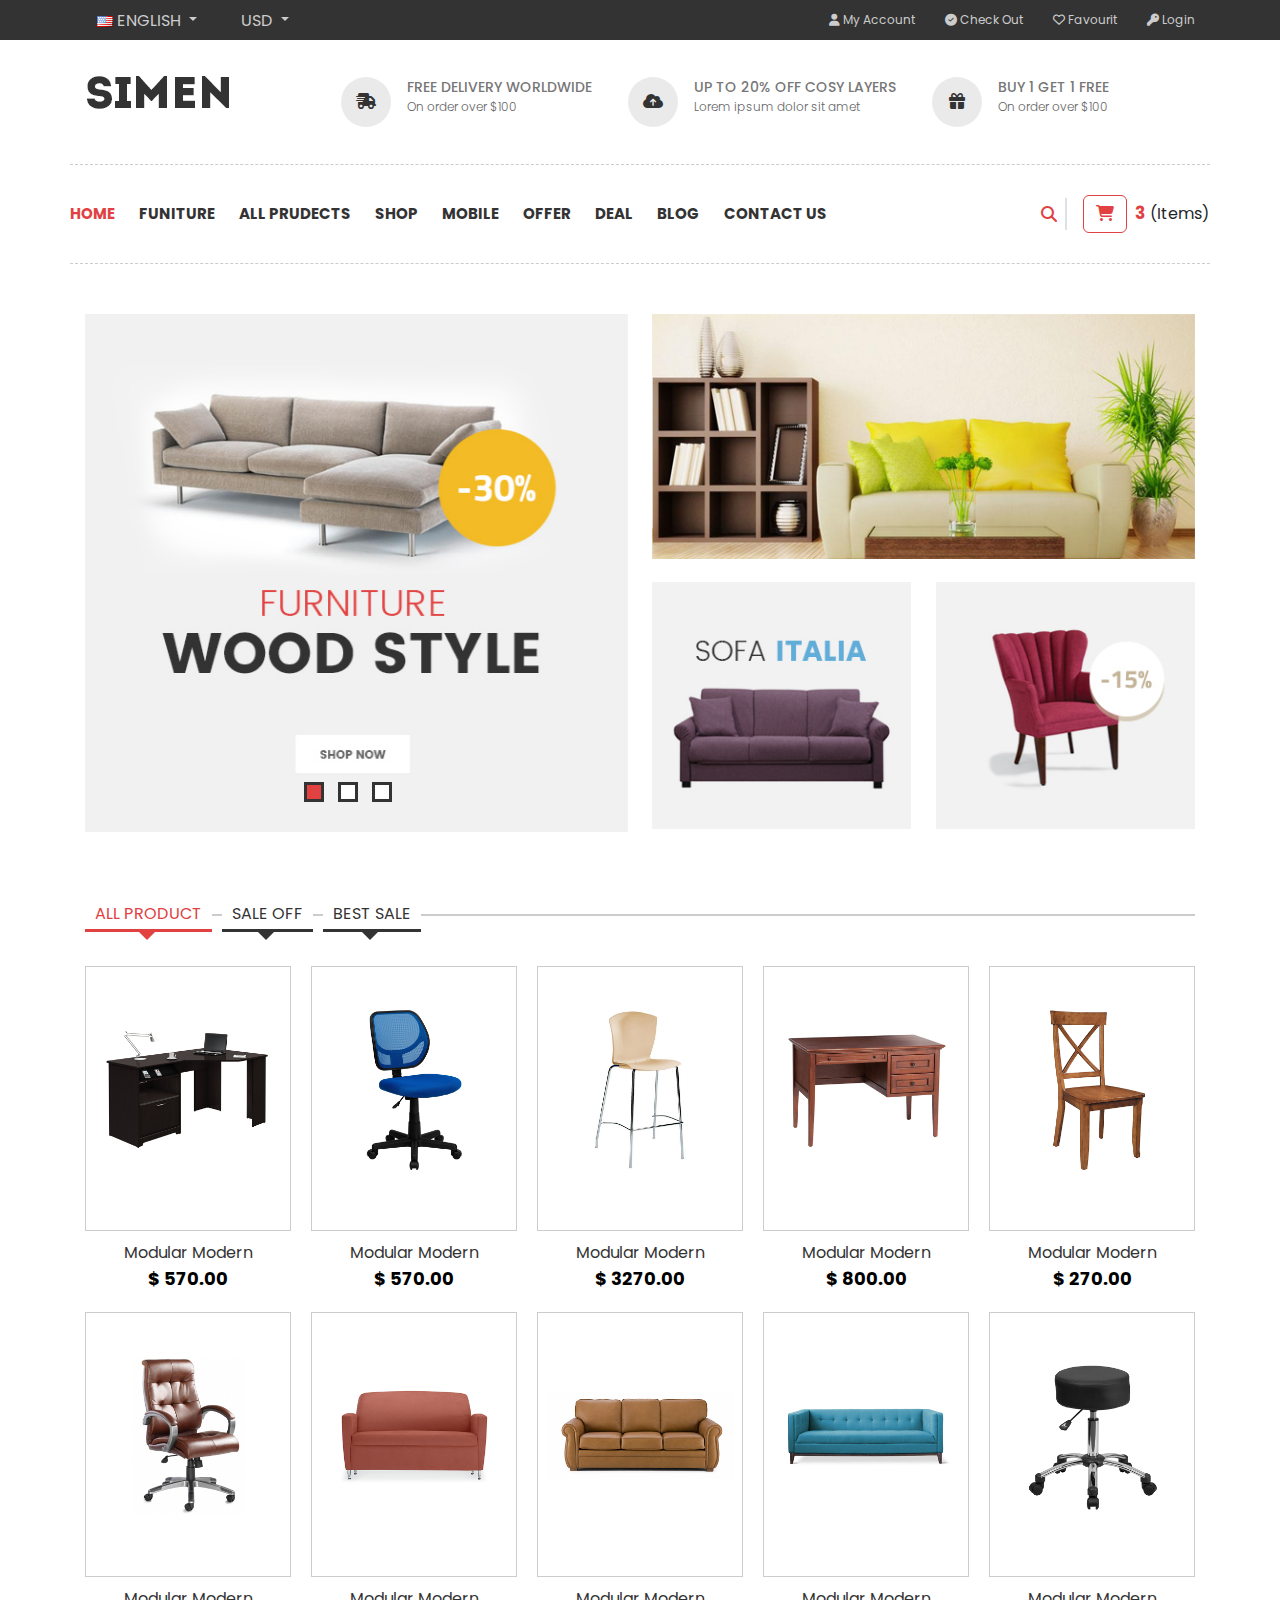
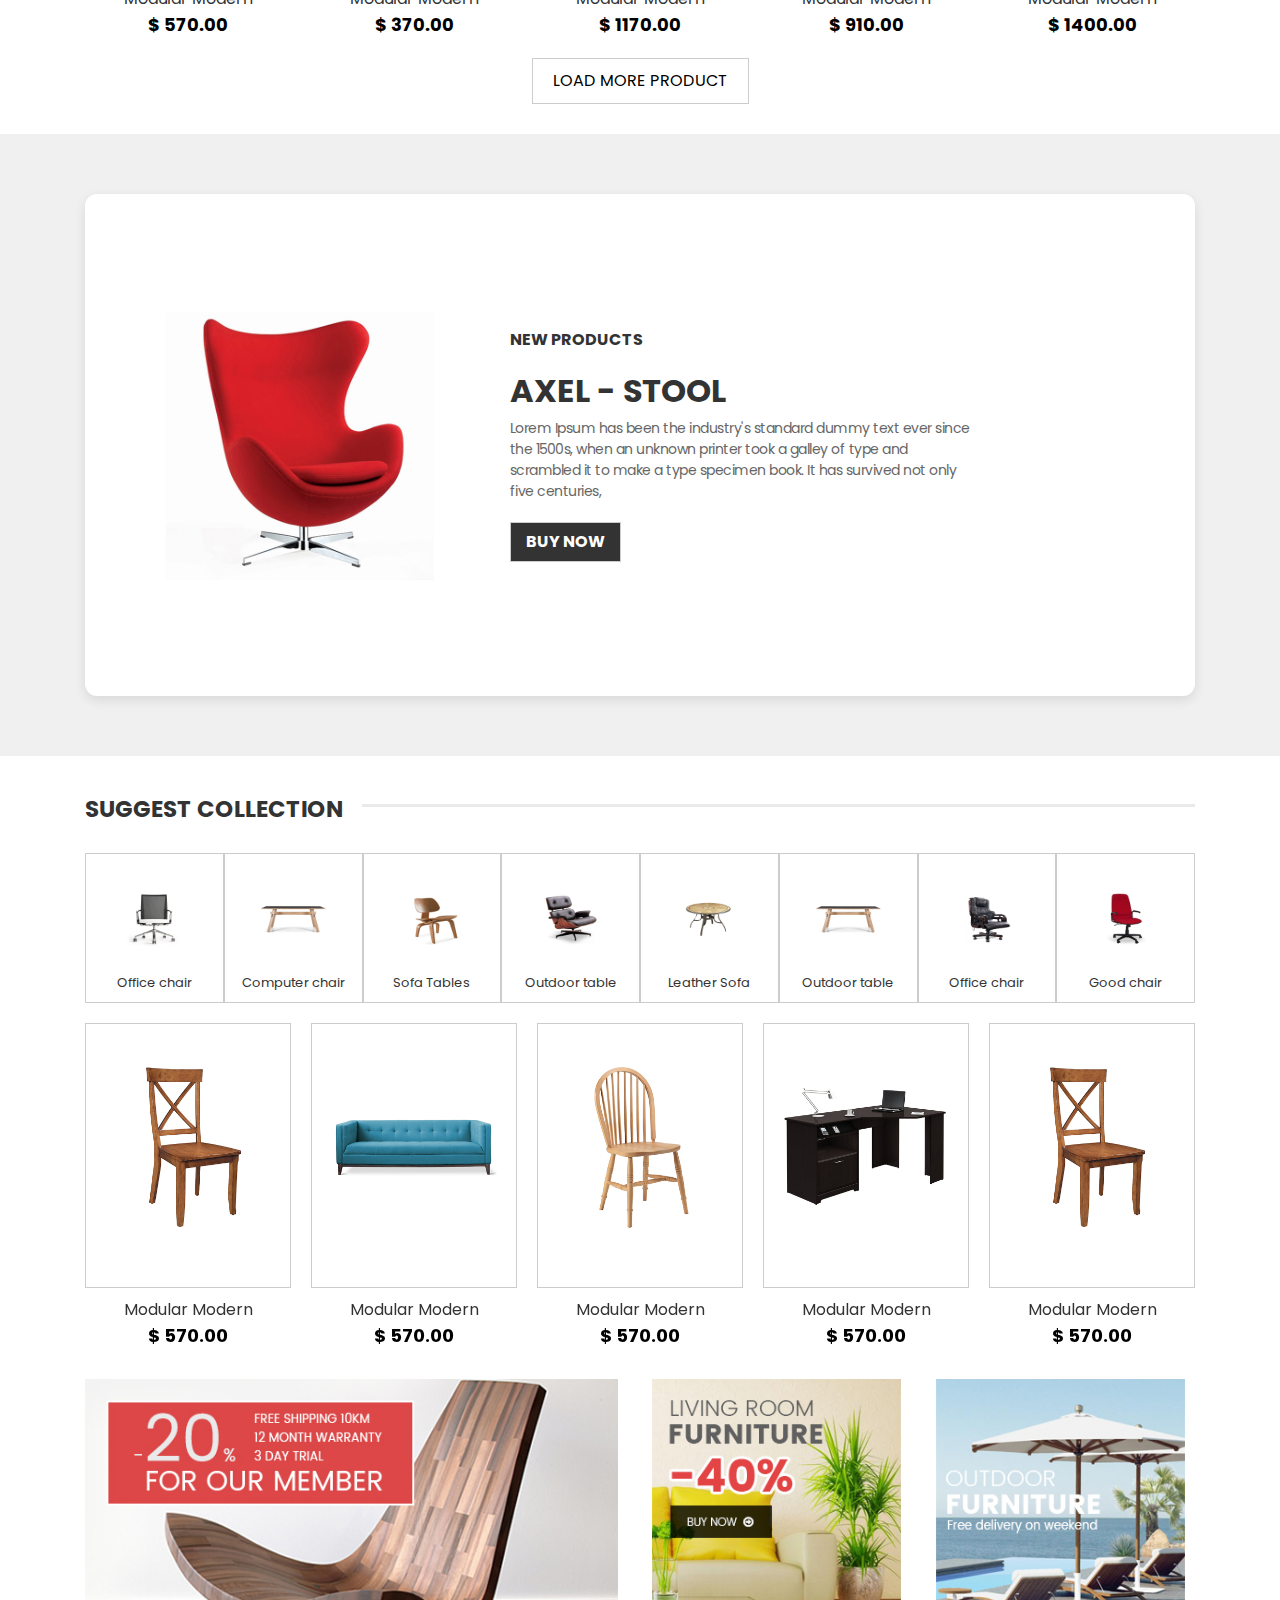
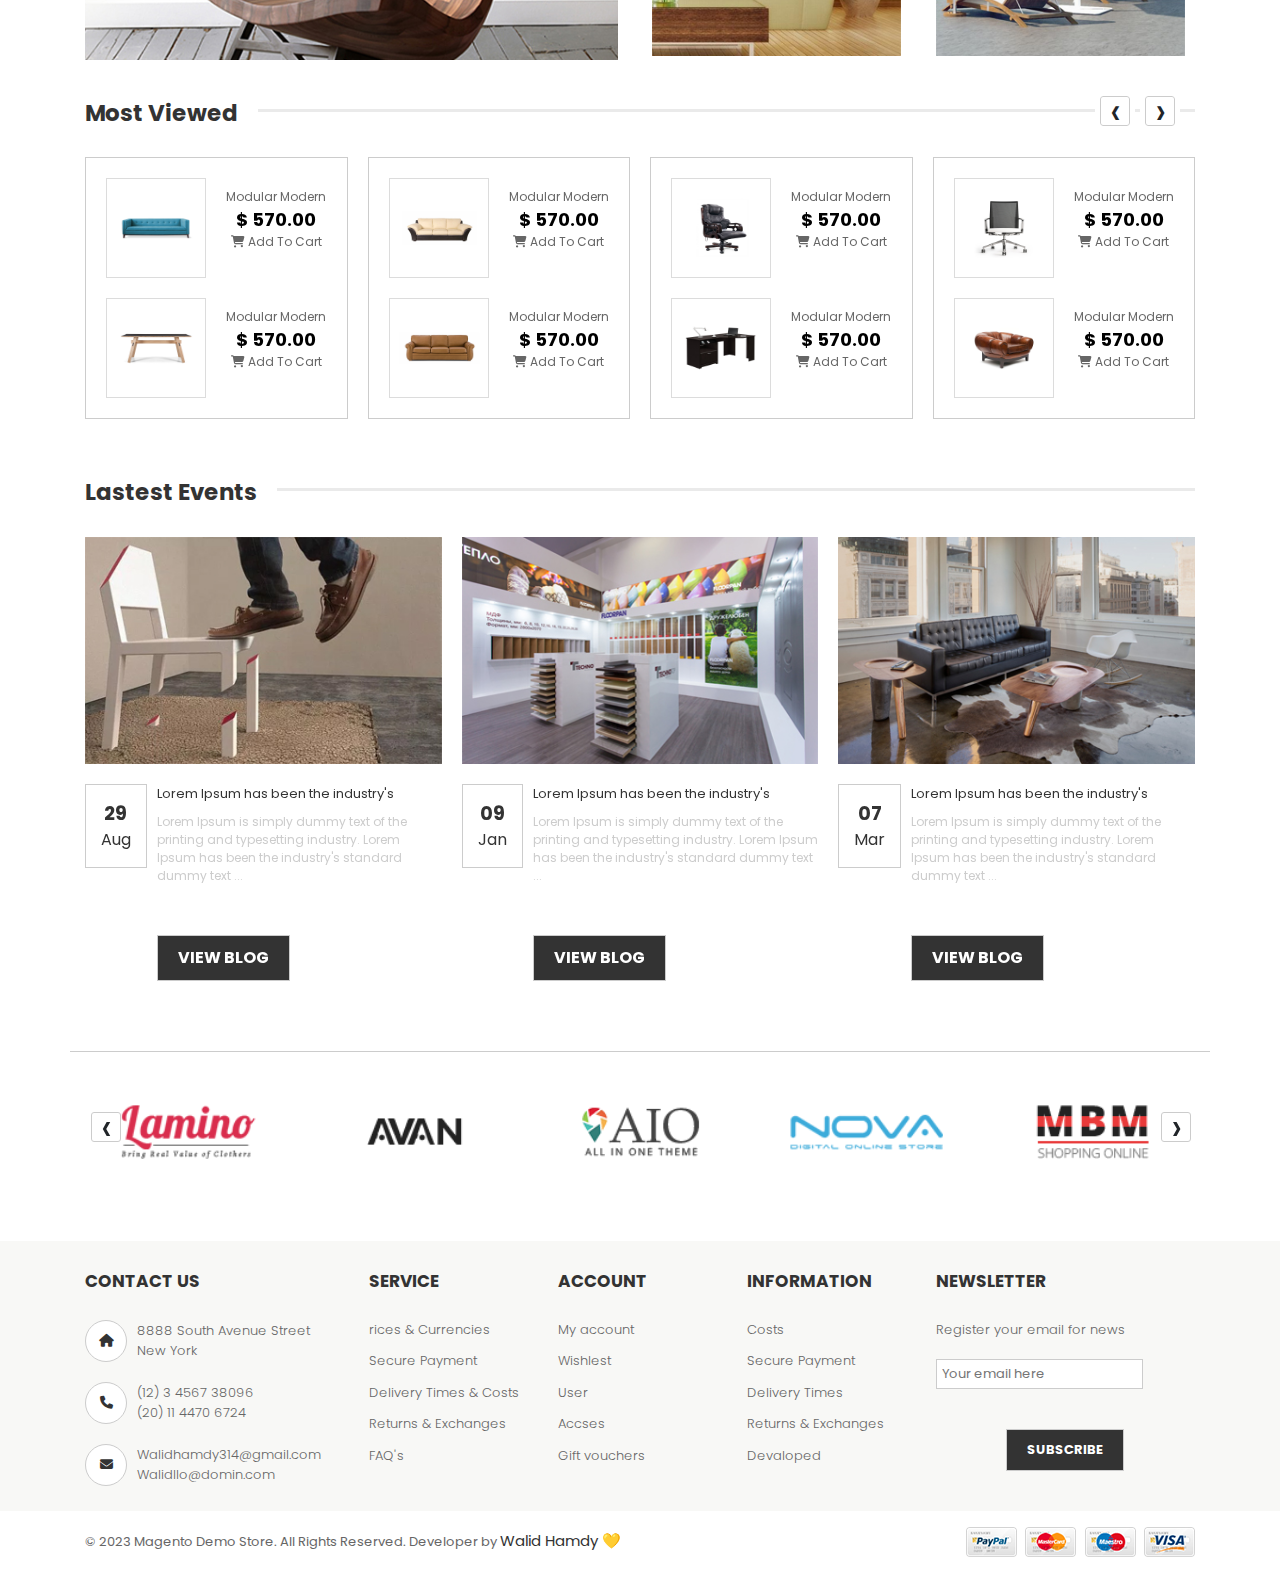
<file: index.html>
<!DOCTYPE html>
<html lang="en">
  <head>
    <meta charset="UTF-8" />
    <meta name="viewport" content="width=device-width, initial-scale=1.0" />
    <title>Ecommerce website</title>
    <!-- css links -->
    <link rel="stylesheet" href="./Assets/css/all.min.css" />
    <link rel="stylesheet" href="./Assets/css/normalize.css" />
    <link rel="stylesheet" href="./Assets/css/owl.theme.default.min.css" />
    <link rel="stylesheet" href="./Assets/css/owl.carousel.min.css" />
    <link rel="stylesheet" href="./Assets/Bootstrap/css/bootstrap.min.css" />
    <link rel="stylesheet" href="./Assets/css/main.css" />
    <!-- Google Fonts -->
    <link rel="preconnect" href="https://fonts.googleapis.com" />
    <link rel="preconnect" href="https://fonts.gstatic.com" crossorigin />
    <link
      href="https://fonts.googleapis.com/css2?family=Poppins:ital,wght@0,200;0,300;0,400;0,500;0,600;0,700;0,900;1,400;1,800&display=swap"
      rel="stylesheet"
    />
    <!-- IMg Icon -->
    <link
      rel="shortcut icon"
      href="./Assets/images/favicon.ico"
      type="image/x-icon"
    />
  </head>
  <body>
    <div class="up">
      <i class="fa-solid fa-circle-arrow-up"></i>
    </div>
    <!-- start nav  -->
    <div class="header">
      <div class="prenav">
        <div class="container">
          <div class="lang">
            <div class="btn-group">
              <button
                class="btn btn-secondary dropdown-toggle"
                type="button"
                data-bs-toggle="dropdown"
                data-bs-auto-close="true"
                aria-expanded="false"
              >
                <img src="./Assets/images/flag/english.png" alt="jeo" />
                <span>English</span>
              </button>
              <ul class="dropdown-menu">
                <li>
                  <a
                    class="dropdown-item d-flex gap-3 align-items-center"
                    href="#"
                    ><img src="./Assets/images/flag/english.png" alt="jeo" />
                    <span>English</span></a
                  >
                </li>
                <li>
                  <a
                    class="dropdown-item d-flex gap-3 align-items-center"
                    href="#"
                    ><img src="./Assets/images/flag/france.png" alt="d" />
                    <span>France</span></a
                  >
                </li>
                <li>
                  <a
                    class="dropdown-item d-flex gap-3 align-items-center"
                    href="#"
                    ><img
                      src="./Assets/images/flag/brazil.png"
                      alt="images"
                    /><span>Brazil</span></a
                  >
                </li>
                <li>
                  <a
                    class="dropdown-item d-flex gap-3 align-items-center"
                    href="#"
                    ><img src="./Assets/images/flag/russian.png" alt="jeo" />
                    <span>Russian</span></a
                  >
                </li>
              </ul>
            </div>
            <div class="btn-group">
              <button
                class="btn btn-secondary dropdown-toggle"
                type="button"
                data-bs-toggle="dropdown"
                aria-expanded="false"
              >
                USD
              </button>
              <ul class="dropdown-menu">
                <li><a class="dropdown-item" href="#">USD</a></li>
                <li><a class="dropdown-item" href="#">EUR</a></li>
                <li><a class="dropdown-item" href="#">EP</a></li>
              </ul>
            </div>
          </div>
          <div class="links">
            <ul>
              <li>
                <a href="#"
                  ><i class="fa-solid fa-user"></i> <span>My Account</span></a
                >
              </li>
              <li>
                <a href="#"
                  ><i class="fa-solid fa-circle-check"></i>
                  <span>Check Out</span></a
                >
              </li>
              <li>
                <a href="#"
                  ><i class="fa-regular fa-heart"></i> <span>Favourit</span></a
                >
              </li>
              <li>
                <a href="#"
                  ><i class="fa-solid fa-key"></i> <span>Login</span></a
                >
              </li>
            </ul>
          </div>
        </div>
      </div>
      <div class="logo my-4">
        <div
          class="container d-flex justify-content-between flex-wrap flex-lg-row flex-sm-column"
        >
          <div class="logo-img m-auto m-lg-0">
            <img class="img-fluied" src="./Assets/images/logo.jpg" alt="hwi" />
          </div>
          <div class="sels d-flex gap-3 flex-sm-column flex-lg-row">
            <div class="box d-flex gap-3">
              <div class="icon-red"><i class="fa-solid fa-truck-fast"></i></div>
              <div class="d-flex flex-column">
                <p>FREE DELIVERY WORLDWIDE</p>
                <p>On order over $100</p>
              </div>
            </div>
            <div class="box d-flex gap-3">
              <div class="icon-red">
                <i class="fa-solid fa-cloud-arrow-up"></i>
              </div>
              <div class="d-flex flex-column">
                <p>UP TO 20% OFF COSY LAYERS</p>
                <p>Lorem ipsum dolor sit amet</p>
              </div>
            </div>
            <div class="box d-flex gap-3">
              <div class="icon-red"><i class="fa-solid fa-gift"></i></div>
              <div class="d-flex flex-column">
                <p>BUY 1 GET 1 FREE</p>
                <p>On order over $100</p>
              </div>
            </div>
          </div>
        </div>
      </div>
      <!-- navbar -->
      <div class="nav-bar">
        <div
          class="container d-flex justify-content-between align-items-center"
        >
          <nav class="navbar btn-nav navbar-dark bg-dark fixed-top">
            <div class="container-fluid">
              <button
                class="navbar-toggler"
                type="button"
                data-bs-toggle="offcanvas"
                data-bs-target="#offcanvasDarkNavbar"
                aria-controls="offcanvasDarkNavbar"
                aria-label="Toggle navigation"
              >
                <span class="navbar-toggler-icon"></span>
              </button>
              <div
                class="offcanvas offcanvas-end text-bg-dark"
                tabindex="-1"
                id="offcanvasDarkNavbar"
                aria-labelledby="offcanvasDarkNavbarLabel"
              >
                <div class="offcanvas-header">
                  <button
                    type="button"
                    class="btn-close btn-close-white"
                    data-bs-dismiss="offcanvas"
                    aria-label="Close"
                  ></button>
                </div>
                <div class="offcanvas-body">
                  <ul class="navbar-nav justify-content-end flex-grow-1 pe-3">
                    <li class="nav-item">
                      <a class="nav-link active" aria-current="page" href="#"
                        >Home</a
                      >
                    </li>
                    <li class="nav-item">
                      <a class="nav-link" href="#">FUNITURE</a>
                    </li>
                    <li class="nav-item dropdown">
                      <a
                        class="nav-link dropdown-toggle"
                        href="product.html"
                        role="button"
                        data-bs-toggle="dropdown"
                        aria-expanded="false"
                      >
                        All Product
                      </a>
                      <ul class="dropdown-menu dropdown-menu-dark">
                        <li>
                          <a class="dropdown-item" href="product.html">Bags</a>
                        </li>
                        <li>
                          <a class="dropdown-item" href="#">Shos</a>
                        </li>
                        <li>
                          <a class="dropdown-item" href="#">Shirts</a>
                        </li>
                        <li>
                          <a class="dropdown-item" href="#">Clothes</a>
                        </li>
                        <li>
                          <a class="dropdown-item" href="#">Phones</a>
                        </li>
                      </ul>
                    </li>
                    <li class="nav-item">
                      <a class="nav-link" href="#">Shop</a>
                    </li>
                    <li class="nav-item dropdown">
                      <a
                        class="nav-link dropdown-toggle"
                        href="#"
                        role="button"
                        data-bs-toggle="dropdown"
                        aria-expanded="false"
                      >
                        Mobile
                      </a>
                      <ul class="dropdown-menu dropdown-menu-dark">
                        <li>
                          <a class="dropdown-item" href="#">Cgf Prodect</a>
                        </li>
                        <li>
                          <a class="dropdown-item" href="#">Bolgs</a>
                        </li>
                        <li>
                          <a class="dropdown-item" href="#">Chars</a>
                        </li>
                        <li>
                          <a class="dropdown-item" href="#">Cosmestic</a>
                        </li>
                      </ul>
                    </li>
                    <li class="nav-item dropdown">
                      <a
                        class="nav-link dropdown-toggle"
                        href="#"
                        role="button"
                        data-bs-toggle="dropdown"
                        aria-expanded="false"
                      >
                        Offer
                      </a>
                      <ul class="dropdown-menu dropdown-menu-dark">
                        <li>
                          <a class="dropdown-item" href="#">Coffee Tables</a>
                        </li>
                        <li>
                          <a class="dropdown-item" href="#">Kids</a>
                        </li>
                        <li>
                          <a class="dropdown-item" href="#">Bid</a>
                        </li>
                        <li>
                          <a class="dropdown-item" href="#">Chers</a>
                        </li>
                      </ul>
                    </li>
                    <li class="nav-item">
                      <a class="nav-link" href="#">Deal</a>
                    </li>
                    <li class="nav-item">
                      <a class="nav-link" href="blog.html">Blog</a>
                    </li>
                    <li class="nav-item">
                      <a class="nav-link" href="#">Contact Us</a>
                    </li>
                  </ul>
                  <form class="d-flex mt-3" role="search">
                    <input
                      class="form-control me-2"
                      type="search"
                      placeholder="Search"
                      aria-label="Search"
                    />
                    <button class="btn btn-danger" type="submit">Search</button>
                  </form>
                </div>
              </div>
            </div>
          </nav>
          <div class="search search-js position-absolute">
            <input
              class="w-100 h-100 z-4"
              type="search"
              placeholder="Search ..."
            />
            <span>Search</span>
          </div>
          <div class="links">
            <ul class="d-flex gap-4">
              <li><a href="#" class="active">Home</a></li>
              <li>
                <a href="#">FUNITURE</a>
                <div
                  class="box box1 position-absolute d-flex align-items-center"
                >
                  <div class="box-links">
                    <h4>TABLE</h4>
                    <ul class="d-flex flex-column">
                      <li>Living Room Tables</li>
                      <li>Sofa Tables</li>
                      <li>End Tables</li>
                      <li>Coffee Tables</li>
                      <li>Kids' Furniture</li>
                      <li>Pedestal Tables</li>
                      <li>Home Office Desks</li>
                      <li>Coffee Tables</li>
                      <li>Pedestal Tables</li>
                      <li>Home Office Desks</li>
                      <li>Kids' Furniture</li>
                      <li>Kitchen & Dining Room Sets</li>
                    </ul>
                  </div>
                  <div class="box-links">
                    <h4>Pedestal</h4>
                    <ul class="d-flex flex-column">
                      <li>Kids' Furniture</li>
                      <li>Sofa Tables</li>
                      <li>Pedestal Tables</li>
                      <li>Living Room Tables</li>
                      <li>Home Office Desks</li>
                      <li>Pedestal Tables</li>
                      <li>End Tables</li>
                      <li>Coffee Tables</li>
                      <li>Kitchen & Dining Room Sets</li>
                      <li>Coffee Tables</li>
                      <li>Pedestal Tables</li>
                      <li>Home Office Desks</li>
                    </ul>
                  </div>
                  <div class="box-links img">
                    <img src="./Assets/images/menu/bmenug.jpg" alt="9yy" />
                  </div>
                </div>
              </li>
              <li><a href="product.html">All Prudects</a></li>
              <li>
                <a href="#">Shop</a>
                <div
                  class="box box2 position-absolute d-flex align-items-center"
                >
                  <div class="box-links">
                    <h4>TABLE</h4>
                    <ul class="d-flex flex-column">
                      <li>Living Room Tables</li>
                      <li>Sofa Tables</li>
                      <li>End Tables</li>
                      <li>Coffee Tables</li>
                      <li>Kids' Furniture</li>
                      <li>Pedestal Tables</li>
                      <li>Home Office Desks</li>
                      <li>Coffee Tables</li>
                    </ul>
                  </div>
                  <div class="box-links">
                    <h4>table one</h4>
                    <ul class="d-flex flex-column">
                      <li>Kids' Furniture</li>
                      <li>Sofa Tables</li>
                      <li>Pedestal Tables</li>
                      <li>Living Room Tables</li>
                      <li>Home Office Desks</li>
                      <li>Pedestal Tables</li>
                      <li>End Tables</li>
                      <li>Coffee Tables</li>
                    </ul>
                  </div>
                  <div class="box-links">
                    <h4>table two</h4>
                    <ul class="d-flex flex-column">
                      <li>Kids' Furniture</li>
                      <li>Sofa Tables</li>
                      <li>Pedestal Tables</li>
                      <li>Living Room Tables</li>
                      <li>Home Office Desks</li>
                      <li>Pedestal Tables</li>
                      <li>End Tables</li>
                      <li>Coffee Tables</li>
                    </ul>
                  </div>
                  <div class="box-links">
                    <h4>table three</h4>
                    <ul class="d-flex flex-column">
                      <li>Kids' Furniture</li>
                      <li>Sofa Tables</li>
                      <li>Pedestal Tables</li>
                      <li>Living Room Tables</li>
                      <li>Home Office Desks</li>
                      <li>Pedestal Tables</li>
                      <li>End Tables</li>
                      <li>Coffee Tables</li>
                    </ul>
                  </div>
                </div>
              </li>
              <li><a href="#">Mobile</a></li>
              <li>
                <a href="#">Offer</a>
                <div
                  class="box box3 position-absolute d-flex align-items-center"
                >
                  <div class="box-links">
                    <div class="card">
                      <img
                        src="./Assets/images/menu/menu3.jpg"
                        class="card-img-top"
                        alt="..."
                      />
                      <div class="card-body">
                        <span>cher</span>
                        <p class="card-text">
                          Some quick example text to build on the card title and
                          make up the bulk of the card's content.
                        </p>
                      </div>
                    </div>
                  </div>
                  <div class="box-links">
                    <div class="card">
                      <img
                        src="./Assets/images/menu/menu4.jpg"
                        class="card-img-top"
                        alt="..."
                      />
                      <div class="card-body">
                        <span>Bad</span>
                        <p class="card-text">
                          Some quick example text to build on the card title and
                          make up the bulk of the card's content.
                        </p>
                      </div>
                    </div>
                  </div>
                  <div class="box-links">
                    <div class="card" style="width: 18rem">
                      <img
                        src="./Assets/images/menu/menu6.jpg"
                        class="card-img-top"
                        alt="..."
                      />
                      <div class="card-body">
                        <span>cart</span>
                        <p class="card-text">
                          Some quick example text to build on the card title and
                          make up the bulk of the card's content.
                        </p>
                      </div>
                    </div>
                  </div>
                  <div class="box-links">
                    <div class="card" style="width: 18rem">
                      <img
                        src="./Assets/images/menu/menu5.jpg"
                        class="card-img-top"
                        alt="..."
                      />
                      <div class="card-body">
                        <span>FURNITURE CHEST</span>
                        <p class="card-text">
                          Some quick example text to build on the card title and
                          make up the bulk of the card's content.
                        </p>
                      </div>
                    </div>
                  </div>
                </div>
              </li>
              <li><a href="#">Deal</a></li>
              <li><a href="blog.html">Blog</a></li>
              <li><a href="#">Contact Us</a></li>
            </ul>
          </div>
          <div
            class="search d-flex align-items-center justify-content-between gap-2"
          >
            <i
              class="fa-solid search-icon fa-magnifying-glass pe-2 border-end border-2 h-100 lh-lg me-2"
            ></i>
            <!-- Button trigger modal -->
            <button
              type="button"
              class="btn btn-primary btn-cart"
              data-bs-toggle="modal"
              data-bs-target="#staticBackdrop"
            >
              <i class="fa-solid fa-cart-shopping"> </i>
            </button>
            <!-- Modal -->
            <div
              class="modal fade"
              id="staticBackdrop"
              data-bs-backdrop="static"
              data-bs-keyboard="false"
              tabindex="-1"
              aria-labelledby="staticBackdropLabel"
              aria-hidden="true"
            >
              <div
                class="modal-dialog modal-dialog-centered modal-dialog-scrollable"
              >
                <div class="modal-content">
                  <div class="modal-header">
                    <h1 class="modal-title fs-5" id="staticBackdropLabel">
                      Your Cart
                    </h1>
                    <button
                      type="button"
                      class="btn-close"
                      data-bs-dismiss="modal"
                      aria-label="Close"
                    ></button>
                  </div>
                  <div class="modal-body">
                    <div class="box">
                      <a href="product.html">
                        <img src="./Assets/images/products/1.jpg" alt="jso" />
                      </a>
                      <div class="span">
                        <span>Modular Modern</span> <span>1150 $</span>
                      </div>
                      <button
                        type="button"
                        class="btn-close"
                        aria-label="Close"
                      ></button>
                    </div>
                    <div class="box">
                      <a href="product.html">
                        <img src="./Assets/images/products/2.jpg" alt="jso" />
                      </a>
                      <div class="span">
                        <span>Modular Modern</span> <span>710 $</span>
                      </div>
                      <button
                        type="button"
                        class="btn-close"
                        aria-label="Close"
                      ></button>
                    </div>
                    <div class="box">
                      <a href="product.html">
                        <img src="./Assets/images/products/3.jpg" alt="jso" />
                      </a>
                      <div class="span">
                        <span>Modular Modern</span> <span>950 $</span>
                      </div>
                      <button
                        type="button"
                        class="btn-close"
                        aria-label="Close"
                      ></button>
                    </div>
                  </div>
                  <div class="modal-footer">
                    <button
                      type="button"
                      class="btn btn-secondary"
                      data-bs-dismiss="modal"
                    >
                      Close
                    </button>
                    <button type="button" class="btn btn-primary">
                      Save Changes
                    </button>
                  </div>
                </div>
              </div>
            </div>
            <div
              class="cart d-flex align-items-center gap-4 justify-content-between"
            >
              <span><span>3</span> (Items)</span>
            </div>
          </div>
        </div>
      </div>
    </div>
    <!-- end nav  -->
    <!-- start landing -->
    <div class="landing">
      <div class="container">
        <div class="row">
          <div class="box col-lg-6">
            <div class="owl-carousel owl-theme owl-loaded">
              <div class="owl-stage-outer">
                <div class="owl-stage">
                  <div class="owl-item">
                    <img
                      src="./Assets/images/sildeshow/slideshow1.jpg"
                      alt="793hf"
                    />
                  </div>
                  <div class="owl-item">
                    <img
                      src="./Assets/images/sildeshow/slideshow2.jpg"
                      alt="793hf"
                    />
                  </div>
                  <div class="owl-item">
                    <img
                      src="./Assets/images/sildeshow/slideshow3.jpg"
                      alt="793hf"
                    />
                  </div>
                </div>
              </div>
            </div>
          </div>
          <div class="box col-lg-6">
            <div class="box-child">
              <div class="img-box">
                <img
                  class="imgll"
                  src="./Assets/images/sildeshow/banner1.jpg"
                  alt="jo"
                />
              </div>
            </div>
            <div class="box-child row">
              <div class="box-ultra-child col-lg-6 col-sm-6 img-box">
                <img src="./Assets/images/sildeshow/banner2.jpg" alt="hi" />
              </div>
              <div class="box-ultra-child col-lg-6 col-sm-6 img-box">
                <img src="./Assets/images/sildeshow/banner3.jpg" alt="hi" />
              </div>
            </div>
          </div>
        </div>
      </div>
    </div>
    <!-- end landing -->
    <!-- start filter pridect -->
    <div class="filter-product">
      <div class="container">
        <div class="product-menu">
          <ul>
            <li class="active" data-filter=".item" id="all">All Product</li>
            <li data-filter=".sale" id="sale">Sale Off</li>
            <li data-filter=".best" id="best">Best Sale</li>
          </ul>
        </div>
        <div class="product-item">
          <div class="item sale">
            <div class="main-box">
              <img src="./Assets/images/products/1.jpg" alt="797jsl" />
              <div class="btn-product">
                <button class="main-btn">Add To Cart</button>
              </div>
              <div class="icons">
                <i class="fa-solid fa-heart"></i>
                <i class="fa-solid fa-shuffle"></i>
                <i class="fa-solid fa-eye"></i>
              </div>
            </div>
            <div class="price">
              <a href="product.html">Modular Modern</a>
              <span>$ 570.00</span>
            </div>
          </div>
          <div class="item best">
            <div class="main-box">
              <img src="./Assets/images/products/2.jpg" alt="797jsl" />
              <div class="btn-product">
                <button class="main-btn">Add To Cart</button>
              </div>
              <div class="icons">
                <i class="fa-solid fa-heart"></i>
                <i class="fa-solid fa-shuffle"></i>
                <i class="fa-solid fa-eye"></i>
              </div>
            </div>
            <div class="price">
              <a href="product.html">Modular Modern</a>
              <span>$ 570.00</span>
            </div>
          </div>
          <div class="item sale">
            <div class="main-box">
              <img src="./Assets/images/products/3.jpg" alt="797jsl" />
              <div class="btn-product">
                <button class="main-btn">Add To Cart</button>
              </div>
              <div class="icons">
                <i class="fa-solid fa-heart"></i>
                <i class="fa-solid fa-shuffle"></i>
                <i class="fa-solid fa-eye"></i>
              </div>
            </div>
            <div class="price">
              <a href="product.html">Modular Modern</a>
              <span>$ 3270.00</span>
            </div>
          </div>
          <div class="item best">
            <div class="main-box">
              <img src="./Assets/images/products/4.jpg" alt="797jsl" />
              <div class="btn-product">
                <button class="main-btn">Add To Cart</button>
              </div>
              <div class="icons">
                <i class="fa-solid fa-heart"></i>
                <i class="fa-solid fa-shuffle"></i>
                <i class="fa-solid fa-eye"></i>
              </div>
            </div>
            <div class="price">
              <a href="product.html">Modular Modern</a>
              <span>$ 800.00</span>
            </div>
          </div>
          <div class="item sale">
            <div class="main-box">
              <img src="./Assets/images/products/5.jpg" alt="797jsl" />
              <div class="btn-product">
                <button class="main-btn">Add To Cart</button>
              </div>
              <div class="icons">
                <i class="fa-solid fa-heart"></i>
                <i class="fa-solid fa-shuffle"></i>
                <i class="fa-solid fa-eye"></i>
              </div>
            </div>
            <div class="price">
              <a href="product.html">Modular Modern</a>
              <span>$ 270.00</span>
            </div>
          </div>
          <div class="item sale">
            <div class="main-box">
              <img src="./Assets/images/products/11.jpg" alt="797jsl" />
              <div class="btn-product">
                <button class="main-btn">Add To Cart</button>
              </div>
              <div class="icons">
                <i class="fa-solid fa-heart"></i>
                <i class="fa-solid fa-shuffle"></i>
                <i class="fa-solid fa-eye"></i>
              </div>
            </div>
            <div class="price">
              <a href="product.html">Modular Modern</a>
              <span>$ 570.00</span>
            </div>
          </div>
          <div class="item sale">
            <div class="main-box">
              <img src="./Assets/images/products/7.jpg" alt="797jsl" />
              <div class="btn-product">
                <button class="main-btn">Add To Cart</button>
              </div>
              <div class="icons">
                <i class="fa-solid fa-heart"></i>
                <i class="fa-solid fa-shuffle"></i>
                <i class="fa-solid fa-eye"></i>
              </div>
            </div>
            <div class="price">
              <a href="product.html">Modular Modern</a>
              <span>$ 370.00</span>
            </div>
          </div>
          <div class="item best">
            <div class="main-box">
              <img src="./Assets/images/products/8.jpg" alt="797jsl" />
              <div class="btn-product">
                <button class="main-btn">Add To Cart</button>
              </div>
              <div class="icons">
                <i class="fa-solid fa-heart"></i>
                <i class="fa-solid fa-shuffle"></i>
                <i class="fa-solid fa-eye"></i>
              </div>
            </div>
            <div class="price">
              <a href="product.html">Modular Modern</a>
              <span>$ 1170.00</span>
            </div>
          </div>
          <div class="item best">
            <div class="main-box">
              <img src="./Assets/images/products/9.jpg" alt="797jsl" />
              <div class="btn-product">
                <button class="main-btn">Add To Cart</button>
              </div>
              <div class="icons">
                <i class="fa-solid fa-heart"></i>
                <i class="fa-solid fa-shuffle"></i>
                <i class="fa-solid fa-eye"></i>
              </div>
            </div>
            <div class="price">
              <a href="product.html">Modular Modern</a>
              <span>$ 910.00</span>
            </div>
          </div>
          <div class="item sale">
            <div class="main-box">
              <img src="./Assets/images/products/10.jpg" alt="797jsl" />
              <div class="btn-product">
                <button class="main-btn">Add To Cart</button>
              </div>
              <div class="icons">
                <i class="fa-solid fa-heart"></i>
                <i class="fa-solid fa-shuffle"></i>
                <i class="fa-solid fa-eye"></i>
              </div>
            </div>
            <div class="price">
              <a href="product.html">Modular Modern</a>
              <span>$ 1400.00</span>
            </div>
          </div>
        </div>
        <button class="main-btn">Load More Product</button>
      </div>
    </div>
    <!-- end filter pridect -->
    <!-- start New product -->
    <div class="new-product">
      <div class="container">
        <div class="box d-flex align-items-center p-4 gap-4">
          <div class="img">
            <img
              src="./Assets/images/products/26.jpg"
              class="img-fluid"
              alt="hs"
            />
          </div>
          <div class="text">
            <span>NEW PRODUCTS</span>
            <h2>AXEL - STOOL</h2>
            <p>
              Lorem Ipsum has been the industry's standard dummy text ever since
              the 1500s, when an unknown printer took a galley of type and
              scrambled it to make a type specimen book. It has survived not
              only five centuries,
            </p>
            <a href="product.html" class="main-btn">Buy Now</a>
          </div>
        </div>
      </div>
    </div>
    <!-- end New product -->
    <!-- start SUGGEST COLLECTION -->
    <div class="suggest">
      <div class="container">
        <div class="title">
          <h3>SUGGEST COLLECTION</h3>
        </div>
        <div class="small-box">
          <div class="box">
            <img src="./Assets/images/products/12.jpg" alt="hie" />
            <span>Office chair</span>
          </div>
          <div class="box">
            <img src="./Assets/images/products/13.jpg" alt="hie" />
            <span>Computer chair</span>
          </div>
          <div class="box">
            <img src="./Assets/images/products/14.jpg" alt="hie" />
            <span>Sofa Tables</span>
          </div>
          <div class="box">
            <img src="./Assets/images/products/15.jpg" alt="hie" />
            <span>Outdoor table</span>
          </div>
          <div class="box">
            <img src="./Assets/images/products/16.jpg" alt="hie" />
            <span>Leather Sofa</span>
          </div>
          <div class="box">
            <img src="./Assets/images/products/17.jpg" alt="hie" />
            <span>Outdoor table</span>
          </div>
          <div class="box">
            <img src="./Assets/images/products/18.jpg" alt="hie" />
            <span>Office chair</span>
          </div>
          <div class="box">
            <img src="./Assets/images/products/19.jpg" alt="hie" />
            <span>Good chair</span>
          </div>
        </div>
        <div class="owl-carousel owl-theme owl-loaded">
          <div class="owl-stage-outer">
            <div class="owl-stage">
              <div class="owl-item">
                <div class="main-box">
                  <img src="./Assets/images/products/5.jpg" alt="797jsl" />
                  <div class="btn-product">
                    <button class="main-btn">Add To Cart</button>
                  </div>
                  <div class="icons">
                    <i class="fa-solid fa-heart"></i>
                    <i class="fa-solid fa-shuffle"></i>
                    <i class="fa-solid fa-eye"></i>
                  </div>
                </div>
                <div class="price">
                  <a href="product.html">Modular Modern</a>
                  <span>$ 570.00</span>
                </div>
              </div>
              <div class="owl-item">
                <div class="main-box">
                  <img src="./Assets/images/products/9.jpg" alt="797jsl" />
                  <div class="btn-product">
                    <button class="main-btn">Add To Cart</button>
                  </div>
                  <div class="icons">
                    <i class="fa-solid fa-heart"></i>
                    <i class="fa-solid fa-shuffle"></i>
                    <i class="fa-solid fa-eye"></i>
                  </div>
                </div>
                <div class="price">
                  <a href="product.html">Modular Modern</a>
                  <span>$ 570.00</span>
                </div>
              </div>
              <div class="owl-item">
                <div class="main-box">
                  <img src="./Assets/images/products/24.jpg" alt="797jsl" />
                  <div class="btn-product">
                    <button class="main-btn">Add To Cart</button>
                  </div>
                  <div class="icons">
                    <i class="fa-solid fa-heart"></i>
                    <i class="fa-solid fa-shuffle"></i>
                    <i class="fa-solid fa-eye"></i>
                  </div>
                </div>
                <div class="price">
                  <a href="product.html">Modular Modern</a>
                  <span>$ 570.00</span>
                </div>
              </div>
              <div class="owl-item">
                <div class="main-box">
                  <img src="./Assets/images/products/1.jpg" alt="797jsl" />
                  <div class="btn-product">
                    <button class="main-btn">Add To Cart</button>
                  </div>
                  <div class="icons">
                    <i class="fa-solid fa-heart"></i>
                    <i class="fa-solid fa-shuffle"></i>
                    <i class="fa-solid fa-eye"></i>
                  </div>
                </div>
                <div class="price">
                  <a href="product.html">Modular Modern</a>
                  <span>$ 570.00</span>
                </div>
              </div>
            </div>
          </div>
        </div>
      </div>
    </div>
    <!-- end SUGGEST COLLECTION -->
    <!-- start photos section -->
    <div class="photos">
      <div class="container">
        <div class="row">
          <div class="img col-6 img-box">
            <img src="./Assets/images/banner12.jpg" alt="huer" />
          </div>
          <div class="img col-3 img-box">
            <img src="./Assets/images/banner13.jpg" alt="huer" />
          </div>
          <div class="img col-3 img-box">
            <img src="./Assets/images/banner14.jpg" alt="huer" />
          </div>
        </div>
      </div>
    </div>
    <!-- end photos section -->
    <!-- start most viewed  -->
    <div class="most">
      <div class="container">
        <div class="title">
          <h3>Most Viewed</h3>
        </div>
        <div class="owl-carousel owl-theme owl-loaded">
          <div class="owl-stage-outer">
            <div class="owl-stage">
              <div class="owl-item">
                <div class="box">
                  <div class="box-one">
                    <img src="./Assets/images/products/9.jpg" alt="sku" />
                    <div class="price">
                      <a href="product.html">Modular Modern</a>
                      <span>$ 570.00</span>
                      <a href="product.html"
                        ><i class="fa-solid fa-cart-shopping"></i> Add To
                        Cart</a
                      >
                    </div>
                  </div>
                  <div class="box-one">
                    <img src="./Assets/images/products/13.jpg" alt="sku" />
                    <div class="price">
                      <a href="product.html">Modular Modern</a>
                      <span>$ 570.00</span>
                      <a href="product.html"
                        ><i class="fa-solid fa-cart-shopping"></i> Add To
                        Cart</a
                      >
                    </div>
                  </div>
                </div>
              </div>
              <div class="owl-item">
                <div class="box">
                  <div class="box-one">
                    <img src="./Assets/images/products/22.jpg" alt="sku" />
                    <div class="price">
                      <a href="product.html">Modular Modern</a>
                      <span>$ 570.00</span>
                      <a href="product.html"
                        ><i class="fa-solid fa-cart-shopping"></i> Add To
                        Cart</a
                      >
                    </div>
                  </div>
                  <div class="box-one">
                    <img src="./Assets/images/products/8.jpg" alt="sku" />
                    <div class="price">
                      <a href="product.html">Modular Modern</a>
                      <span>$ 570.00</span>
                      <a href="product.html"
                        ><i class="fa-solid fa-cart-shopping"></i> Add To
                        Cart</a
                      >
                    </div>
                  </div>
                </div>
              </div>
              <div class="owl-item">
                <div class="box">
                  <div class="box-one">
                    <img src="./Assets/images/products/18.jpg" alt="sku" />
                    <div class="price">
                      <a href="product.html">Modular Modern</a>
                      <span>$ 570.00</span>
                      <a href="product.html"
                        ><i class="fa-solid fa-cart-shopping"></i> Add To
                        Cart</a
                      >
                    </div>
                  </div>
                  <div class="box-one">
                    <img src="./Assets/images/products/1.jpg" alt="sku" />
                    <div class="price">
                      <a href="product.html">Modular Modern</a>
                      <span>$ 570.00</span>
                      <a href="product.html"
                        ><i class="fa-solid fa-cart-shopping"></i> Add To
                        Cart</a
                      >
                    </div>
                  </div>
                </div>
              </div>
              <div class="owl-item">
                <div class="box">
                  <div class="box-one">
                    <img src="./Assets/images/products/12.jpg" alt="sku" />
                    <div class="price">
                      <a href="product.html">Modular Modern</a>
                      <span>$ 570.00</span>
                      <a href="product.html"
                        ><i class="fa-solid fa-cart-shopping"></i> Add To
                        Cart</a
                      >
                    </div>
                  </div>
                  <div class="box-one">
                    <img src="./Assets/images/products/20.jpg" alt="sku" />
                    <div class="price">
                      <a href="product.html">Modular Modern</a>
                      <span>$ 570.00</span>
                      <a href="product.html"
                        ><i class="fa-solid fa-cart-shopping"></i> Add To
                        Cart</a
                      >
                    </div>
                  </div>
                </div>
              </div>
              <div class="owl-item">
                <div class="box">
                  <div class="box-one">
                    <img src="./Assets/images/products/10.jpg" alt="sku" />
                    <div class="price">
                      <a href="product.html">Modular Modern</a>
                      <span>$ 570.00</span>
                      <a href="product.html"
                        ><i class="fa-solid fa-cart-shopping"></i> Add To
                        Cart</a
                      >
                    </div>
                  </div>
                  <div class="box-one">
                    <img src="./Assets/images/products/24.jpg" alt="sku" />
                    <div class="price">
                      <a href="product.html">Modular Modern</a>
                      <span>$ 570.00</span>
                      <a href="product.html"
                        ><i class="fa-solid fa-cart-shopping"></i> Add To
                        Cart</a
                      >
                    </div>
                  </div>
                </div>
              </div>
            </div>
          </div>
        </div>
      </div>
    </div>
    <!-- end most viewed  -->
    <!-- starta Events -->
    <div class="event">
      <div class="container">
        <div class="title">
          <h3>Lastest Events</h3>
        </div>
        <div class="owl-carousel owl-theme owl-loaded">
          <div class="owl-stage-outer">
            <div class="owl-stage">
              <div class="owl-item">
                <div class="box">
                  <div class="img-box">
                    <img src="./Assets/images/blog/blog5.jpg" alt="jowqcj" />
                  </div>
                  <div class="text">
                    <div class="date"><span>29</span> Aug</div>
                    <div class="text">
                      <span>Lorem Ipsum has been the industry's </span>
                      <p>
                        Lorem Ipsum is simply dummy text of the printing and
                        typesetting industry. Lorem Ipsum has been the
                        industry's standard dummy text ...
                      </p>
                      <a href="blog.html" class="main-btn">View Blog</a>
                    </div>
                  </div>
                </div>
              </div>
              <div class="owl-item">
                <div class="box">
                  <div class="img-box">
                    <img src="./Assets/images/blog/blog7.jpg" alt="jowqcj" />
                  </div>
                  <div class="text">
                    <div class="date"><span>09</span> Jan</div>
                    <div class="text">
                      <span>Lorem Ipsum has been the industry's </span>
                      <p>
                        Lorem Ipsum is simply dummy text of the printing and
                        typesetting industry. Lorem Ipsum has been the
                        industry's standard dummy text ...
                      </p>
                      <a href="blog.html" class="main-btn">View Blog</a>
                    </div>
                  </div>
                </div>
              </div>
              <div class="owl-item">
                <div class="box">
                  <div class="img-box">
                    <img src="./Assets/images/blog/blog6.jpg" alt="jowqcj" />
                  </div>
                  <div class="text">
                    <div class="date"><span>07</span> Mar</div>
                    <div class="text">
                      <span>Lorem Ipsum has been the industry's </span>
                      <p>
                        Lorem Ipsum is simply dummy text of the printing and
                        typesetting industry. Lorem Ipsum has been the
                        industry's standard dummy text ...
                      </p>
                      <a href="blog.html" class="main-btn">View Blog</a>
                    </div>
                  </div>
                </div>
              </div>
            </div>
          </div>
        </div>
      </div>
    </div>
    <!-- end Events -->
    <!-- start footer -->
    <div class="brand">
      <div class="container">
        <div class="owl-carousel owl-theme owl-loaded">
          <div class="owl-stage-outer">
            <div class="owl-stage">
              <div class="owl-item">
                <div class="box">
                  <a href="#"
                    ><img src="./Assets/images/brands/1.png" alt="uwi"
                  /></a>
                </div>
              </div>
              <div class="owl-item">
                <div class="box">
                  <a href="#"
                    ><img src="./Assets/images/brands/2.png" alt="uwi"
                  /></a>
                </div>
              </div>
              <div class="owl-item">
                <div class="box">
                  <a href="#"
                    ><img src="./Assets/images/brands/3.png" alt="uwi"
                  /></a>
                </div>
              </div>
              <div class="owl-item">
                <div class="box">
                  <a href="#"
                    ><img src="./Assets/images/brands/4.png" alt="uwi"
                  /></a>
                </div>
              </div>
              <div class="owl-item">
                <div class="box">
                  <a href="#"
                    ><img src="./Assets/images/brands/5.png" alt="uwi"
                  /></a>
                </div>
              </div>
              <div class="owl-item">
                <div class="box">
                  <a href="#"
                    ><img src="./Assets/images/brands/6.png" alt="uwi"
                  /></a>
                </div>
              </div>
            </div>
          </div>
        </div>
      </div>
    </div>
    <div class="footer">
      <div class="container">
        <div class="row">
          <div class="box col-lg-3 col-sm-6">
            <h3>Contact Us</h3>
            <div class="d-flex align-items-center">
              <i class="fa-solid fa-house"></i>
              <div>
                <span>8888 South Avenue Street</span>
                <span>New York</span>
              </div>
            </div>
            <div class="d-flex align-items-center">
              <i class="fa-solid fa-phone"></i>
              <div>
                <span>(12) 3 4567 38096</span>
                <span>(20) 11 4470 6724</span>
              </div>
            </div>
            <div class="d-flex align-items-center">
              <i class="fa-solid fa-envelope"></i>
              <div>
                <span>Walidhamdy314@gmail.com</span>
                <span>Walidllo@domin.com</span>
              </div>
            </div>
          </div>
          <div class="box col-lg-2 col-sm-6">
            <h3>SERVICE</h3>
            <ul>
              <li>rices & Currencies</li>
              <li>Secure Payment</li>
              <li>Delivery Times & Costs</li>
              <li>Returns & Exchanges</li>
              <li>FAQ's</li>
            </ul>
          </div>
          <div class="box col-lg-2 col-xs-6">
            <h3>Account</h3>
            <ul>
              <li>My account</li>
              <li>Wishlest</li>
              <li>User</li>
              <li>Accses</li>
              <li>Gift vouchers</li>
            </ul>
          </div>
          <div class="box col-lg-2 col-xs-6">
            <h3>Information</h3>
            <ul>
              <li>Costs</li>
              <li>Secure Payment</li>
              <li>Delivery Times</li>
              <li>Returns & Exchanges</li>
              <li>Devaloped</li>
            </ul>
          </div>
          <div class="box col-lg-3">
            <h3>NEWSLETTER</h3>
            <span>Register your email for news</span>
            <input type="text" placeholder="Your email here" />
            <button class="main-btn">Subscribe</button>
          </div>
        </div>
      </div>
    </div>
    <div class="copy">
      <div
        class="container d-flex align-items-center justify-content-between py-3"
      >
        <p>
          &copy; 2023 Magento Demo Store. All Rights Reserved. Developer by
          <span>Walid Hamdy 💛</span>
        </p>
        <img src="./Assets/images/sns_paymal.png" alt="839hi" />
      </div>
    </div>
    <!-- end footer -->
    <script src="./Assets/js/code.jquery.com_jquery-3.7.0.min.js"></script>
    <script src="./Assets/js/owl.carousel.min.js"></script>
    <script src="./Assets/Bootstrap/js/bootstrap.bundle.min.js"></script>
    <script src="./Assets/js/main.js"></script>
  </body>
</html>
</file>
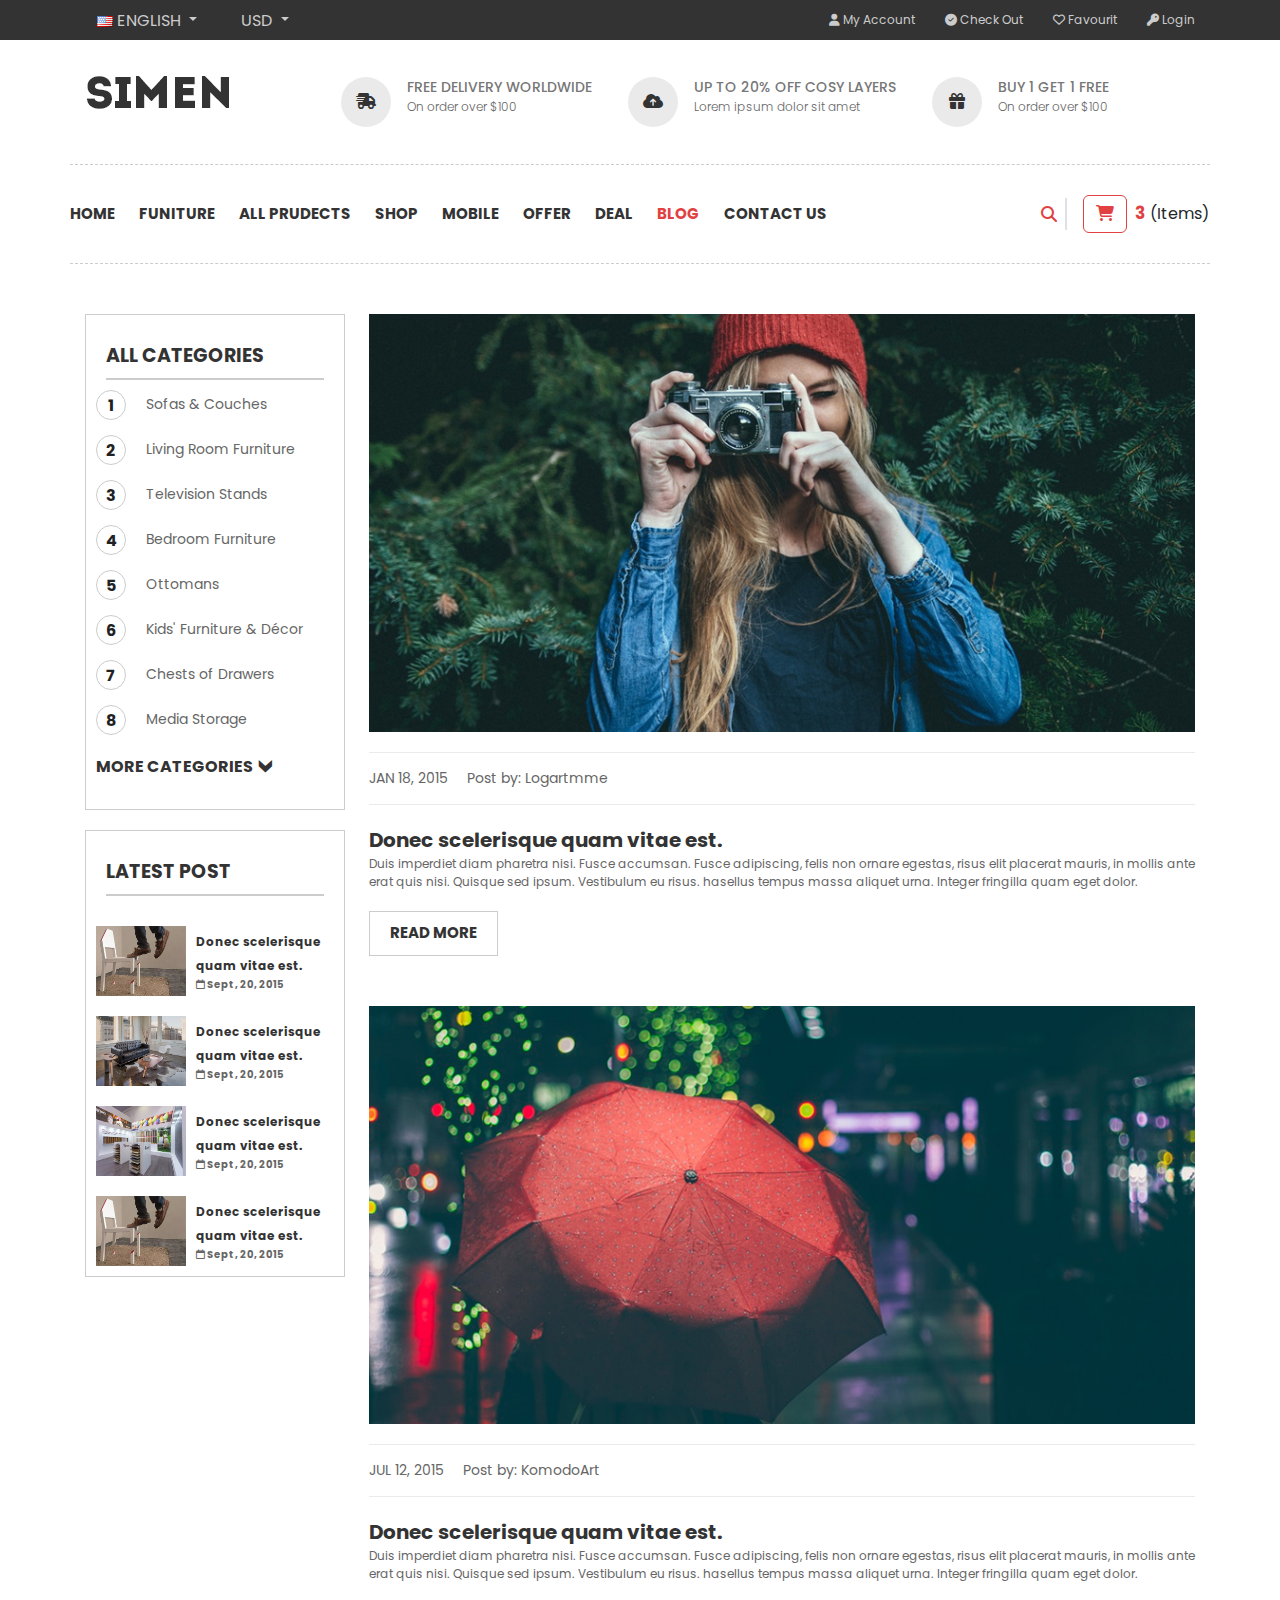
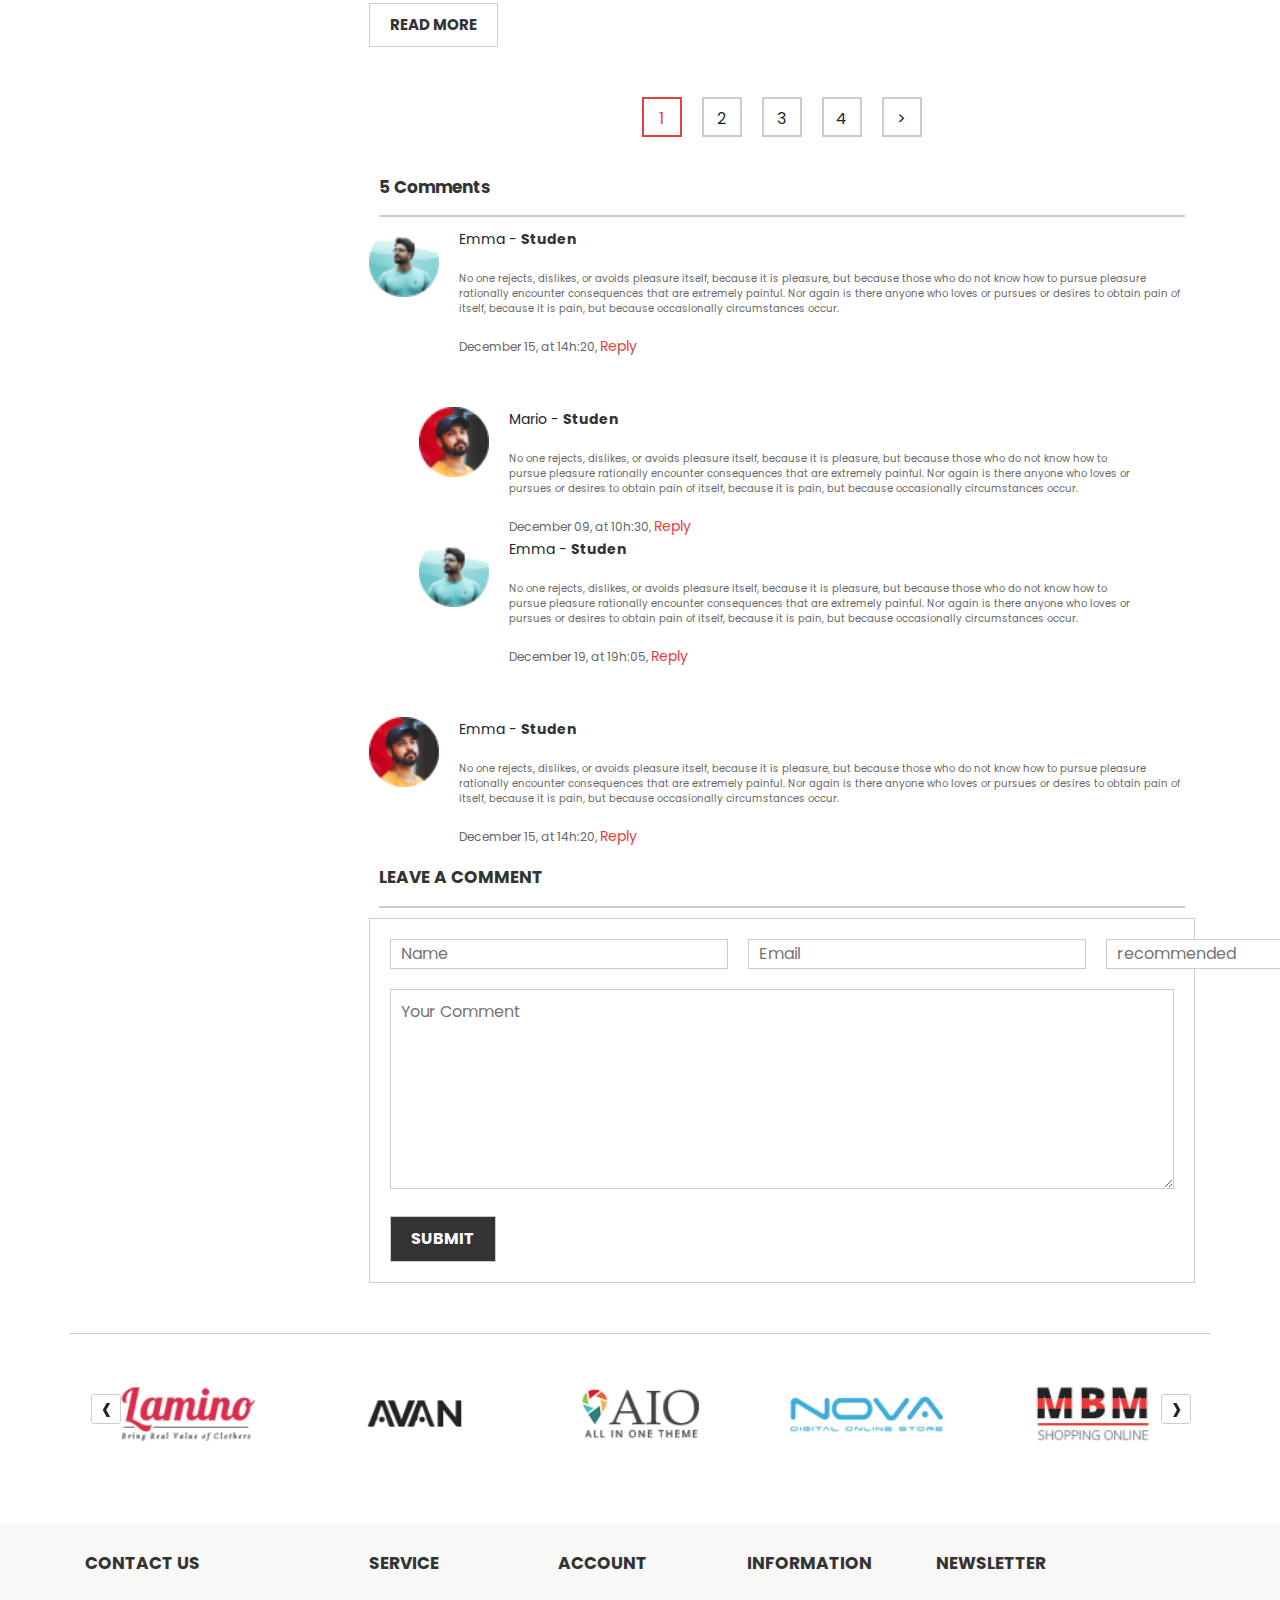
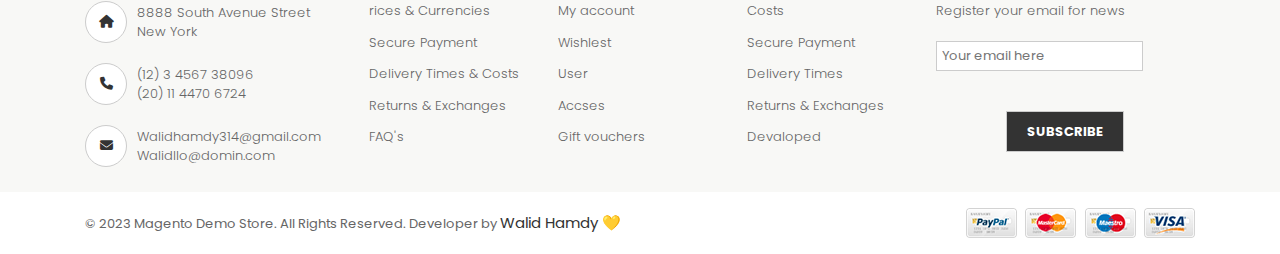
<file: blog.html>
<!DOCTYPE html>
<html lang="en">
  <head>
    <meta charset="UTF-8" />
    <meta name="viewport" content="width=device-width, initial-scale=1.0" />
    <title>Ecommerce Blog</title>
    <!-- css links -->
    <link rel="stylesheet" href="./Assets/css/all.min.css" />
    <link rel="stylesheet" href="./Assets/css/normalize.css" />
    <link rel="stylesheet" href="./Assets/css/owl.theme.default.min.css" />
    <link rel="stylesheet" href="./Assets/css/owl.carousel.min.css" />
    <link rel="stylesheet" href="./Assets/Bootstrap/css/bootstrap.min.css" />
    <link rel="stylesheet" href="./Assets/css/main.css" />
    <!-- Google Fonts -->
    <link rel="preconnect" href="https://fonts.googleapis.com" />
    <link rel="preconnect" href="https://fonts.gstatic.com" crossorigin />
    <link
      href="https://fonts.googleapis.com/css2?family=Poppins:ital,wght@0,200;0,300;0,400;0,500;0,600;0,700;0,900;1,400;1,800&display=swap"
      rel="stylesheet"
    />
    <!-- IMg Icon -->
    <link
      rel="shortcut icon"
      href="./Assets/images/favicon.ico"
      type="image/x-icon"
    />
  </head>
  <body>
    <div class="up">
      <i class="fa-solid fa-circle-arrow-up"></i>
    </div>
    <!-- start nav  -->
    <div class="header">
      <div class="prenav">
        <div class="container">
          <div class="lang">
            <div class="btn-group">
              <button
                class="btn btn-secondary dropdown-toggle"
                type="button"
                data-bs-toggle="dropdown"
                data-bs-auto-close="true"
                aria-expanded="false"
              >
                <img src="./Assets/images/flag/english.png" alt="jeo" />
                <span>English</span>
              </button>
              <ul class="dropdown-menu">
                <li>
                  <a
                    class="dropdown-item d-flex gap-3 align-items-center"
                    href="#"
                    ><img src="./Assets/images/flag/english.png" alt="jeo" />
                    <span>English</span></a
                  >
                </li>
                <li>
                  <a
                    class="dropdown-item d-flex gap-3 align-items-center"
                    href="#"
                    ><img src="./Assets/images/flag/france.png" alt="d" />
                    <span>France</span></a
                  >
                </li>
                <li>
                  <a
                    class="dropdown-item d-flex gap-3 align-items-center"
                    href="#"
                    ><img
                      src="./Assets/images/flag/brazil.png"
                      alt="images"
                    /><span>Brazil</span></a
                  >
                </li>
                <li>
                  <a
                    class="dropdown-item d-flex gap-3 align-items-center"
                    href="#"
                    ><img src="./Assets/images/flag/russian.png" alt="jeo" />
                    <span>Russian</span></a
                  >
                </li>
              </ul>
            </div>
            <div class="btn-group">
              <button
                class="btn btn-secondary dropdown-toggle"
                type="button"
                data-bs-toggle="dropdown"
                aria-expanded="false"
              >
                USD
              </button>
              <ul class="dropdown-menu">
                <li><a class="dropdown-item" href="#">USD</a></li>
                <li><a class="dropdown-item" href="#">EUR</a></li>
                <li><a class="dropdown-item" href="#">EP</a></li>
              </ul>
            </div>
          </div>
          <div class="links">
            <ul>
              <li>
                <a href="#"
                  ><i class="fa-solid fa-user"></i> <span>My Account</span></a
                >
              </li>
              <li>
                <a href="#"
                  ><i class="fa-solid fa-circle-check"></i>
                  <span>Check Out</span></a
                >
              </li>
              <li>
                <a href="#"
                  ><i class="fa-regular fa-heart"></i> <span>Favourit</span></a
                >
              </li>
              <li>
                <a href="#"
                  ><i class="fa-solid fa-key"></i> <span>Login</span></a
                >
              </li>
            </ul>
          </div>
        </div>
      </div>
      <div class="logo my-4">
        <div
          class="container d-flex justify-content-between flex-wrap flex-lg-row flex-sm-column"
        >
          <div class="logo-img m-auto m-lg-0">
            <img class="img-fluied" src="./Assets/images/logo.jpg" alt="hwi" />
          </div>
          <div class="sels d-flex gap-3 flex-sm-column flex-lg-row">
            <div class="box d-flex gap-3">
              <div class="icon-red"><i class="fa-solid fa-truck-fast"></i></div>
              <div class="d-flex flex-column">
                <p>FREE DELIVERY WORLDWIDE</p>
                <p>On order over $100</p>
              </div>
            </div>
            <div class="box d-flex gap-3">
              <div class="icon-red">
                <i class="fa-solid fa-cloud-arrow-up"></i>
              </div>
              <div class="d-flex flex-column">
                <p>UP TO 20% OFF COSY LAYERS</p>
                <p>Lorem ipsum dolor sit amet</p>
              </div>
            </div>
            <div class="box d-flex gap-3">
              <div class="icon-red"><i class="fa-solid fa-gift"></i></div>
              <div class="d-flex flex-column">
                <p>BUY 1 GET 1 FREE</p>
                <p>On order over $100</p>
              </div>
            </div>
          </div>
        </div>
      </div>
      <!-- navbar -->
      <div class="nav-bar">
        <div
          class="container d-flex justify-content-between align-items-center"
        >
          <nav class="navbar btn-nav navbar-dark bg-dark fixed-top">
            <div class="container-fluid">
              <button
                class="navbar-toggler"
                type="button"
                data-bs-toggle="offcanvas"
                data-bs-target="#offcanvasDarkNavbar"
                aria-controls="offcanvasDarkNavbar"
                aria-label="Toggle navigation"
              >
                <span class="navbar-toggler-icon"></span>
              </button>
              <div
                class="offcanvas offcanvas-end text-bg-dark"
                tabindex="-1"
                id="offcanvasDarkNavbar"
                aria-labelledby="offcanvasDarkNavbarLabel"
              >
                <div class="offcanvas-header">
                  <button
                    type="button"
                    class="btn-close btn-close-white"
                    data-bs-dismiss="offcanvas"
                    aria-label="Close"
                  ></button>
                </div>
                <div class="offcanvas-body">
                  <ul class="navbar-nav justify-content-end flex-grow-1 pe-3">
                    <li class="nav-item">
                      <a class="nav-link" aria-current="page" href="index.html"
                        >Home</a
                      >
                    </li>
                    <li class="nav-item">
                      <a class="nav-link" href="#">FUNITURE</a>
                    </li>
                    <li class="nav-item dropdown">
                      <a
                        class="nav-link dropdown-toggle"
                        href="product.html"
                        role="button"
                        data-bs-toggle="dropdown"
                        aria-expanded="false"
                      >
                        All Product
                      </a>
                      <ul class="dropdown-menu dropdown-menu-dark">
                        <li><a class="dropdown-item" href="#">Bags</a></li>
                        <li>
                          <a class="dropdown-item" href="#">Shos</a>
                        </li>
                        <li>
                          <a class="dropdown-item" href="#">Shirts</a>
                        </li>
                        <li>
                          <a class="dropdown-item" href="#">Clothes</a>
                        </li>
                        <li>
                          <a class="dropdown-item" href="#">Phones</a>
                        </li>
                      </ul>
                    </li>
                    <li class="nav-item">
                      <a class="nav-link" href="#">Shop</a>
                    </li>
                    <li class="nav-item dropdown">
                      <a
                        class="nav-link dropdown-toggle"
                        href="#"
                        role="button"
                        data-bs-toggle="dropdown"
                        aria-expanded="false"
                      >
                        Mobile
                      </a>
                      <ul class="dropdown-menu dropdown-menu-dark">
                        <li>
                          <a class="dropdown-item" href="#">Cgf Prodect</a>
                        </li>
                        <li>
                          <a class="dropdown-item" href="#">Bolgs</a>
                        </li>
                        <li>
                          <a class="dropdown-item" href="#">Chars</a>
                        </li>
                        <li>
                          <a class="dropdown-item" href="#">Cosmestic</a>
                        </li>
                      </ul>
                    </li>
                    <li class="nav-item dropdown">
                      <a
                        class="nav-link dropdown-toggle"
                        href="#"
                        role="button"
                        data-bs-toggle="dropdown"
                        aria-expanded="false"
                      >
                        Offer
                      </a>
                      <ul class="dropdown-menu dropdown-menu-dark">
                        <li>
                          <a class="dropdown-item" href="#">Coffee Tables</a>
                        </li>
                        <li>
                          <a class="dropdown-item" href="#">Kids</a>
                        </li>
                        <li>
                          <a class="dropdown-item" href="#">Bid</a>
                        </li>
                        <li>
                          <a class="dropdown-item" href="#">Chers</a>
                        </li>
                      </ul>
                    </li>
                    <li class="nav-item">
                      <a class="nav-link" href="#">Deal</a>
                    </li>
                    <li class="nav-item">
                      <a class="nav-link active" href="#">Blog</a>
                    </li>
                    <li class="nav-item">
                      <a class="nav-link" href="#">Contact Us</a>
                    </li>
                  </ul>
                  <form class="d-flex mt-3" role="search">
                    <input
                      class="form-control me-2"
                      type="search"
                      placeholder="Search"
                      aria-label="Search"
                    />
                    <button class="btn btn-danger" type="submit">Search</button>
                  </form>
                </div>
              </div>
            </div>
          </nav>
          <div class="search search-js position-absolute">
            <input
              class="w-100 h-100 z-4"
              type="search"
              placeholder="Search ..."
            />
            <span>Search</span>
          </div>
          <div class="links">
            <ul class="d-flex gap-4">
              <li><a href="index.html">Home</a></li>
              <li>
                <a href="#">FUNITURE</a>
                <div
                  class="box box1 position-absolute d-flex align-items-center"
                >
                  <div class="box-links">
                    <h4>TABLE</h4>
                    <ul class="d-flex flex-column">
                      <li>Living Room Tables</li>
                      <li>Sofa Tables</li>
                      <li>End Tables</li>
                      <li>Coffee Tables</li>
                      <li>Kids' Furniture</li>
                      <li>Pedestal Tables</li>
                      <li>Home Office Desks</li>
                      <li>Coffee Tables</li>
                      <li>Pedestal Tables</li>
                      <li>Home Office Desks</li>
                      <li>Kids' Furniture</li>
                      <li>Kitchen & Dining Room Sets</li>
                    </ul>
                  </div>
                  <div class="box-links">
                    <h4>Pedestal</h4>
                    <ul class="d-flex flex-column">
                      <li>Kids' Furniture</li>
                      <li>Sofa Tables</li>
                      <li>Pedestal Tables</li>
                      <li>Living Room Tables</li>
                      <li>Home Office Desks</li>
                      <li>Pedestal Tables</li>
                      <li>End Tables</li>
                      <li>Coffee Tables</li>
                      <li>Kitchen & Dining Room Sets</li>
                      <li>Coffee Tables</li>
                      <li>Pedestal Tables</li>
                      <li>Home Office Desks</li>
                    </ul>
                  </div>
                  <div class="box-links img">
                    <img src="./Assets/images/menu/bmenug.jpg" alt="9yy" />
                  </div>
                </div>
              </li>
              <li><a href="product.html">All Prudects</a></li>
              <li>
                <a href="#">Shop</a>
                <div
                  class="box box2 position-absolute d-flex align-items-center"
                >
                  <div class="box-links">
                    <h4>TABLE</h4>
                    <ul class="d-flex flex-column">
                      <li>Living Room Tables</li>
                      <li>Sofa Tables</li>
                      <li>End Tables</li>
                      <li>Coffee Tables</li>
                      <li>Kids' Furniture</li>
                      <li>Pedestal Tables</li>
                      <li>Home Office Desks</li>
                      <li>Coffee Tables</li>
                    </ul>
                  </div>
                  <div class="box-links">
                    <h4>table one</h4>
                    <ul class="d-flex flex-column">
                      <li>Kids' Furniture</li>
                      <li>Sofa Tables</li>
                      <li>Pedestal Tables</li>
                      <li>Living Room Tables</li>
                      <li>Home Office Desks</li>
                      <li>Pedestal Tables</li>
                      <li>End Tables</li>
                      <li>Coffee Tables</li>
                    </ul>
                  </div>
                  <div class="box-links">
                    <h4>table two</h4>
                    <ul class="d-flex flex-column">
                      <li>Kids' Furniture</li>
                      <li>Sofa Tables</li>
                      <li>Pedestal Tables</li>
                      <li>Living Room Tables</li>
                      <li>Home Office Desks</li>
                      <li>Pedestal Tables</li>
                      <li>End Tables</li>
                      <li>Coffee Tables</li>
                    </ul>
                  </div>
                  <div class="box-links">
                    <h4>table three</h4>
                    <ul class="d-flex flex-column">
                      <li>Kids' Furniture</li>
                      <li>Sofa Tables</li>
                      <li>Pedestal Tables</li>
                      <li>Living Room Tables</li>
                      <li>Home Office Desks</li>
                      <li>Pedestal Tables</li>
                      <li>End Tables</li>
                      <li>Coffee Tables</li>
                    </ul>
                  </div>
                </div>
              </li>
              <li><a href="#">Mobile</a></li>
              <li>
                <a href="#">Offer</a>
                <div
                  class="box box3 position-absolute d-flex align-items-center"
                >
                  <div class="box-links">
                    <div class="card">
                      <img
                        src="./Assets/images/menu/menu3.jpg"
                        class="card-img-top"
                        alt="..."
                      />
                      <div class="card-body">
                        <span>cher</span>
                        <p class="card-text">
                          Some quick example text to build on the card title and
                          make up the bulk of the card's content.
                        </p>
                      </div>
                    </div>
                  </div>
                  <div class="box-links">
                    <div class="card">
                      <img
                        src="./Assets/images/menu/menu4.jpg"
                        class="card-img-top"
                        alt="..."
                      />
                      <div class="card-body">
                        <span>Bad</span>
                        <p class="card-text">
                          Some quick example text to build on the card title and
                          make up the bulk of the card's content.
                        </p>
                      </div>
                    </div>
                  </div>
                  <div class="box-links">
                    <div class="card" style="width: 18rem">
                      <img
                        src="./Assets/images/menu/menu6.jpg"
                        class="card-img-top"
                        alt="..."
                      />
                      <div class="card-body">
                        <span>cart</span>
                        <p class="card-text">
                          Some quick example text to build on the card title and
                          make up the bulk of the card's content.
                        </p>
                      </div>
                    </div>
                  </div>
                  <div class="box-links">
                    <div class="card" style="width: 18rem">
                      <img
                        src="./Assets/images/menu/menu5.jpg"
                        class="card-img-top"
                        alt="..."
                      />
                      <div class="card-body">
                        <span>FURNITURE CHEST</span>
                        <p class="card-text">
                          Some quick example text to build on the card title and
                          make up the bulk of the card's content.
                        </p>
                      </div>
                    </div>
                  </div>
                </div>
              </li>
              <li><a href="#">Deal</a></li>
              <li><a href="#" class="active">Blog</a></li>
              <li><a href="#">Contact Us</a></li>
            </ul>
          </div>
          <div
            class="search d-flex align-items-center justify-content-between gap-2"
          >
            <i
              class="fa-solid search-icon fa-magnifying-glass pe-2 border-end border-2 h-100 lh-lg me-2"
            ></i>
            <!-- Button trigger modal -->
            <button
              type="button"
              class="btn btn-primary btn-cart"
              data-bs-toggle="modal"
              data-bs-target="#staticBackdrop"
            >
              <i class="fa-solid fa-cart-shopping"> </i>
            </button>
            <!-- Modal -->
            <div
              class="modal fade"
              id="staticBackdrop"
              data-bs-backdrop="static"
              data-bs-keyboard="false"
              tabindex="-1"
              aria-labelledby="staticBackdropLabel"
              aria-hidden="true"
            >
              <div
                class="modal-dialog modal-dialog-centered modal-dialog-scrollable"
              >
                <div class="modal-content">
                  <div class="modal-header">
                    <h1 class="modal-title fs-5" id="staticBackdropLabel">
                      Your Cart
                    </h1>
                    <button
                      type="button"
                      class="btn-close"
                      data-bs-dismiss="modal"
                      aria-label="Close"
                    ></button>
                  </div>
                  <div class="modal-body">
                    <div class="box">
                      <a href="product.html">
                        <img src="./Assets/images/products/1.jpg" alt="jso" />
                      </a>
                      <div class="span">
                        <span>Modular Modern</span> <span>1150 $</span>
                      </div>
                      <button
                        type="button"
                        class="btn-close"
                        aria-label="Close"
                      ></button>
                    </div>
                    <div class="box">
                      <a href="product.html">
                        <img src="./Assets/images/products/2.jpg" alt="jso" />
                      </a>
                      <div class="span">
                        <span>Modular Modern</span> <span>710 $</span>
                      </div>
                      <button
                        type="button"
                        class="btn-close"
                        aria-label="Close"
                      ></button>
                    </div>
                    <div class="box">
                      <a href="product.html">
                        <img src="./Assets/images/products/3.jpg" alt="jso" />
                      </a>
                      <div class="span">
                        <span>Modular Modern</span> <span>950 $</span>
                      </div>
                      <button
                        type="button"
                        class="btn-close"
                        aria-label="Close"
                      ></button>
                    </div>
                  </div>
                  <div class="modal-footer">
                    <button
                      type="button"
                      class="btn btn-secondary"
                      data-bs-dismiss="modal"
                    >
                      Close
                    </button>
                    <button type="button" class="btn btn-primary">
                      Save Changes
                    </button>
                  </div>
                </div>
              </div>
            </div>
            <div
              class="cart d-flex align-items-center gap-4 justify-content-between"
            >
              <span><span>3</span> (Items)</span>
            </div>
          </div>
        </div>
      </div>
    </div>
    <!-- end nav  -->
    <!-- start blog -->
    <div class="blog">
      <div class="container">
        <div class="menu-mobile .d-none .d-sm-block .d-md-none">
          <nav class="navbar bg-body-tertiary">
            <div class="container-fluid">
              <a class="navbar-brand" href="#">Our Blog &clubs;</a>
              <button
                class="navbar-toggler"
                type="button"
                data-bs-toggle="offcanvas"
                data-bs-target="#offcanvasNavbar"
                aria-controls="offcanvasNavbar"
                aria-label="Toggle navigation"
              >
                <span class="navbar-toggler-icon"></span>
              </button>
              <div
                class="offcanvas offcanvas-start"
                tabindex="-1"
                id="offcanvasNavbar"
                aria-labelledby="offcanvasNavbarLabel"
              >
                <div class="offcanvas-header">
                  <button
                    type="button"
                    class="btn-close"
                    data-bs-dismiss="offcanvas"
                    aria-label="Close"
                  ></button>
                </div>
                <div class="offcanvas-body">
                  <div class="menu">
                    <div class="list">
                      <h2 class="blog-title">ALL CATEGORIES</h2>
                      <ul>
                        <li><span>1</span> <a href="#">Sofas & Couches</a></li>
                        <li>
                          <span>2</span> <a href="#">Living Room Furniture</a>
                        </li>
                        <li>
                          <span>3</span> <a href="#">Television Stands</a>
                        </li>
                        <li>
                          <span>4</span> <a href="#">Bedroom Furniture</a>
                        </li>
                        <li><span>5</span> <a href="#">Ottomans</a></li>
                        <li>
                          <span>6</span> <a href="#">Kids' Furniture & Décor</a>
                        </li>
                        <li>
                          <span>7</span> <a href="#">Chests of Drawers</a>
                        </li>
                        <li><span>8</span> <a href="#">Media Storage</a></li>
                      </ul>
                      <a href="#!" class="more">MORE CATEGORIES </a>
                    </div>
                    <div class="post">
                      <h2 class="blog-title">LATEST POST</h2>
                      <div class="box">
                        <img src="./Assets/images/blog/blog5.jpg" alt="jwoi" />
                        <div class="info">
                          <span>Donec scelerisque quam vitae est.</span>
                          <p>
                            <i class="fa-regular fa-calendar"></i> Sept, 20,
                            2015
                          </p>
                        </div>
                      </div>
                      <div class="box">
                        <img src="./Assets/images/blog/blog6.jpg" alt="jwoi" />
                        <div class="info">
                          <span>Donec scelerisque quam vitae est.</span>
                          <p>
                            <i class="fa-regular fa-calendar"></i> Sept, 20,
                            2015
                          </p>
                        </div>
                      </div>
                      <div class="box">
                        <img src="./Assets/images/blog/blog7.jpg" alt="jwoi" />
                        <div class="info">
                          <span>Donec scelerisque quam vitae est.</span>
                          <p>
                            <i class="fa-regular fa-calendar"></i> Sept, 20,
                            2015
                          </p>
                        </div>
                      </div>
                      <div class="box">
                        <img src="./Assets/images/blog/blog5.jpg" alt="jwoi" />
                        <div class="info">
                          <span>Donec scelerisque quam vitae est.</span>
                          <p>
                            <i class="fa-regular fa-calendar"></i> Sept, 20,
                            2015
                          </p>
                        </div>
                      </div>
                    </div>
                  </div>
                </div>
              </div>
            </div>
          </nav>
        </div>
        <div class="row">
          <div class="menu mn-hd col-lg-3">
            <div class="list">
              <h2 class="blog-title">ALL CATEGORIES</h2>
              <ul>
                <li><span>1</span> <a href="#">Sofas & Couches</a></li>
                <li><span>2</span> <a href="#">Living Room Furniture</a></li>
                <li><span>3</span> <a href="#">Television Stands</a></li>
                <li><span>4</span> <a href="#">Bedroom Furniture</a></li>
                <li><span>5</span> <a href="#">Ottomans</a></li>
                <li><span>6</span> <a href="#">Kids' Furniture & Décor</a></li>
                <li><span>7</span> <a href="#">Chests of Drawers</a></li>
                <li><span>8</span> <a href="#">Media Storage</a></li>
              </ul>
              <a href="#!" class="more">MORE CATEGORIES </a>
            </div>
            <div class="post">
              <h2 class="blog-title">LATEST POST</h2>
              <div class="box">
                <img src="./Assets/images/blog/blog5.jpg" alt="jwoi" />
                <div class="info">
                  <span>Donec scelerisque quam vitae est.</span>
                  <p><i class="fa-regular fa-calendar"></i> Sept, 20, 2015</p>
                </div>
              </div>
              <div class="box">
                <img src="./Assets/images/blog/blog6.jpg" alt="jwoi" />
                <div class="info">
                  <span>Donec scelerisque quam vitae est.</span>
                  <p><i class="fa-regular fa-calendar"></i> Sept, 20, 2015</p>
                </div>
              </div>
              <div class="box">
                <img src="./Assets/images/blog/blog7.jpg" alt="jwoi" />
                <div class="info">
                  <span>Donec scelerisque quam vitae est.</span>
                  <p><i class="fa-regular fa-calendar"></i> Sept, 20, 2015</p>
                </div>
              </div>
              <div class="box">
                <img src="./Assets/images/blog/blog5.jpg" alt="jwoi" />
                <div class="info">
                  <span>Donec scelerisque quam vitae est.</span>
                  <p><i class="fa-regular fa-calendar"></i> Sept, 20, 2015</p>
                </div>
              </div>
            </div>
          </div>
          <div class="content col-lg-9">
            <div class="box">
              <div class="img-box">
                <img src="./Assets/images/blog/blog4.jpg" alt="" />
              </div>
              <div class="date">
                <span>JAN 18, 2015</span>
                <span>Post by: Logartmme</span>
              </div>
              <div class="info">
                <a href="#"> Donec scelerisque quam vitae est. </a>
                <p>
                  Duis imperdiet diam pharetra nisi. Fusce accumsan. Fusce
                  adipiscing, felis non ornare egestas, risus elit placerat
                  mauris, in mollis ante erat quis nisi. Quisque sed ipsum.
                  Vestibulum eu risus. hasellus tempus massa aliquet urna.
                  Integer fringilla quam eget dolor.
                </p>
                <a href="#" class="main-btn">Read More</a>
              </div>
            </div>
            <div class="box">
              <div class="img-box">
                <img src="./Assets/images/blog/blog1.jpg" alt="" />
              </div>
              <div class="date">
                <span>JUL 12, 2015</span>
                <span>Post by: KomodoArt</span>
              </div>
              <div class="info">
                <a href="#"> Donec scelerisque quam vitae est. </a>
                <p>
                  Duis imperdiet diam pharetra nisi. Fusce accumsan. Fusce
                  adipiscing, felis non ornare egestas, risus elit placerat
                  mauris, in mollis ante erat quis nisi. Quisque sed ipsum.
                  Vestibulum eu risus. hasellus tempus massa aliquet urna.
                  Integer fringilla quam eget dolor.
                </p>
                <a href="#" class="main-btn">Read More</a>
              </div>
            </div>
            <div class="pages">
              <div class="number active">1</div>
              <div class="number">2</div>
              <div class="number">3</div>
              <div class="number">4</div>
              <div class="number">></div>
            </div>
            <!-- end  pages blog -->
            <!-- start comments -->
            <div class="comment">
              <div class="blog-title">
                <h2>5 Comments</h2>
              </div>
              <div class="main-com">
                <div class="img">
                  <img src="./Assets/images/blog/tm_avatar1.jpg" alt="geu" />
                </div>
                <div class="info">
                  <span>Emma - <span>Studen</span></span>
                  <p>
                    No one rejects, dislikes, or avoids pleasure itself, because
                    it is pleasure, but because those who do not know how to
                    pursue pleasure rationally encounter consequences that are
                    extremely painful. Nor again is there anyone who loves or
                    pursues or desires to obtain pain of itself, because it is
                    pain, but because occasionally circumstances occur.
                  </p>
                  <p>December 15, at 14h:20, <span>Reply</span></p>
                </div>
              </div>
              <div class="replay">
                <div class="main-com">
                  <div class="img">
                    <img src="./Assets/images/blog/tm_avatar2.jpg" alt="geu" />
                  </div>
                  <div class="info">
                    <span>Mario - <span>Studen</span></span>
                    <p>
                      No one rejects, dislikes, or avoids pleasure itself,
                      because it is pleasure, but because those who do not know
                      how to pursue pleasure rationally encounter consequences
                      that are extremely painful. Nor again is there anyone who
                      loves or pursues or desires to obtain pain of itself,
                      because it is pain, but because occasionally circumstances
                      occur.
                    </p>
                    <p>December 09, at 10h:30, <span>Reply</span></p>
                  </div>
                </div>
                <div class="main-com">
                  <div class="img">
                    <img src="./Assets/images/blog/tm_avatar1.jpg" alt="geu" />
                  </div>
                  <div class="info">
                    <span>Emma - <span>Studen</span></span>
                    <p>
                      No one rejects, dislikes, or avoids pleasure itself,
                      because it is pleasure, but because those who do not know
                      how to pursue pleasure rationally encounter consequences
                      that are extremely painful. Nor again is there anyone who
                      loves or pursues or desires to obtain pain of itself,
                      because it is pain, but because occasionally circumstances
                      occur.
                    </p>
                    <p>December 19, at 19h:05, <span>Reply</span></p>
                  </div>
                </div>
              </div>
              <div class="main-com">
                <div class="img">
                  <img src="./Assets/images/blog/tm_avatar2.jpg" alt="geu" />
                </div>
                <div class="info">
                  <span>Emma - <span>Studen</span></span>
                  <p>
                    No one rejects, dislikes, or avoids pleasure itself, because
                    it is pleasure, but because those who do not know how to
                    pursue pleasure rationally encounter consequences that are
                    extremely painful. Nor again is there anyone who loves or
                    pursues or desires to obtain pain of itself, because it is
                    pain, but because occasionally circumstances occur.
                  </p>
                  <p>December 15, at 14h:20, <span>Reply</span></p>
                </div>
              </div>
            </div>
            <!-- end comments -->
            <!-- start form  -->
            <div class="form">
              <div class="blog-title">
                <h2>LEAVE A COMMENT</h2>
              </div>
              <div class="box">
                <div class="input">
                  <input type="text" name="txt" id="txt" placeholder="Name" />
                  <input type="text" name="txt" id="txt" placeholder="Email" />
                  <input
                    type="text"
                    name="txt"
                    id="txt"
                    placeholder="recommended"
                  />
                </div>
                <div class="msg">
                  <textarea
                    name="col"
                    id="teax"
                    placeholder="Your Comment"
                  ></textarea>
                </div>
                <div class="submit">
                  <button class="main-btn">Submit</button>
                </div>
              </div>
            </div>
            <!-- end form  -->
          </div>
        </div>
      </div>
    </div>
    <!-- end blog -->
    <!-- start footer -->
    <div class="brand">
      <div class="container">
        <div class="owl-carousel owl-theme owl-loaded">
          <div class="owl-stage-outer">
            <div class="owl-stage">
              <div class="owl-item">
                <div class="box">
                  <a href="#"
                    ><img src="./Assets/images/brands/1.png" alt="uwi"
                  /></a>
                </div>
              </div>
              <div class="owl-item">
                <div class="box">
                  <a href="#"
                    ><img src="./Assets/images/brands/2.png" alt="uwi"
                  /></a>
                </div>
              </div>
              <div class="owl-item">
                <div class="box">
                  <a href="#"
                    ><img src="./Assets/images/brands/3.png" alt="uwi"
                  /></a>
                </div>
              </div>
              <div class="owl-item">
                <div class="box">
                  <a href="#"
                    ><img src="./Assets/images/brands/4.png" alt="uwi"
                  /></a>
                </div>
              </div>
              <div class="owl-item">
                <div class="box">
                  <a href="#"
                    ><img src="./Assets/images/brands/5.png" alt="uwi"
                  /></a>
                </div>
              </div>
              <div class="owl-item">
                <div class="box">
                  <a href="#"
                    ><img src="./Assets/images/brands/6.png" alt="uwi"
                  /></a>
                </div>
              </div>
            </div>
          </div>
        </div>
      </div>
    </div>
    <div class="footer">
      <div class="container">
        <div class="row">
          <div class="box col-lg-3 col-sm-6">
            <h3>Contact Us</h3>
            <div class="d-flex align-items-center">
              <i class="fa-solid fa-house"></i>
              <div>
                <span>8888 South Avenue Street</span>
                <span>New York</span>
              </div>
            </div>
            <div class="d-flex align-items-center">
              <i class="fa-solid fa-phone"></i>
              <div>
                <span>(12) 3 4567 38096</span>
                <span>(20) 11 4470 6724</span>
              </div>
            </div>
            <div class="d-flex align-items-center">
              <i class="fa-solid fa-envelope"></i>
              <div>
                <span>Walidhamdy314@gmail.com</span>
                <span>Walidllo@domin.com</span>
              </div>
            </div>
          </div>
          <div class="box col-lg-2 col-sm-6">
            <h3>SERVICE</h3>
            <ul>
              <li>rices & Currencies</li>
              <li>Secure Payment</li>
              <li>Delivery Times & Costs</li>
              <li>Returns & Exchanges</li>
              <li>FAQ's</li>
            </ul>
          </div>
          <div class="box col-lg-2 col-xs-6">
            <h3>Account</h3>
            <ul>
              <li>My account</li>
              <li>Wishlest</li>
              <li>User</li>
              <li>Accses</li>
              <li>Gift vouchers</li>
            </ul>
          </div>
          <div class="box col-lg-2 col-xs-6">
            <h3>Information</h3>
            <ul>
              <li>Costs</li>
              <li>Secure Payment</li>
              <li>Delivery Times</li>
              <li>Returns & Exchanges</li>
              <li>Devaloped</li>
            </ul>
          </div>
          <div class="box col-lg-3">
            <h3>NEWSLETTER</h3>
            <span>Register your email for news</span>
            <input type="text" placeholder="Your email here" />
            <button class="main-btn">Subscribe</button>
          </div>
        </div>
      </div>
    </div>
    <div class="copy">
      <div
        class="container d-flex align-items-center justify-content-between py-3"
      >
        <p>
          &copy; 2023 Magento Demo Store. All Rights Reserved. Developer by
          <span>Walid Hamdy 💛</span>
        </p>
        <img src="./Assets/images/sns_paymal.png" alt="839hi" />
      </div>
    </div>
    <!-- end footer -->
    <script src="./Assets/js/code.jquery.com_jquery-3.7.0.min.js"></script>
    <script src="./Assets/js/owl.carousel.min.js"></script>
    <script src="./Assets/Bootstrap/js/bootstrap.bundle.min.js"></script>
    <script src="./Assets/js/main.js"></script>
  </body>
</html>
</file>
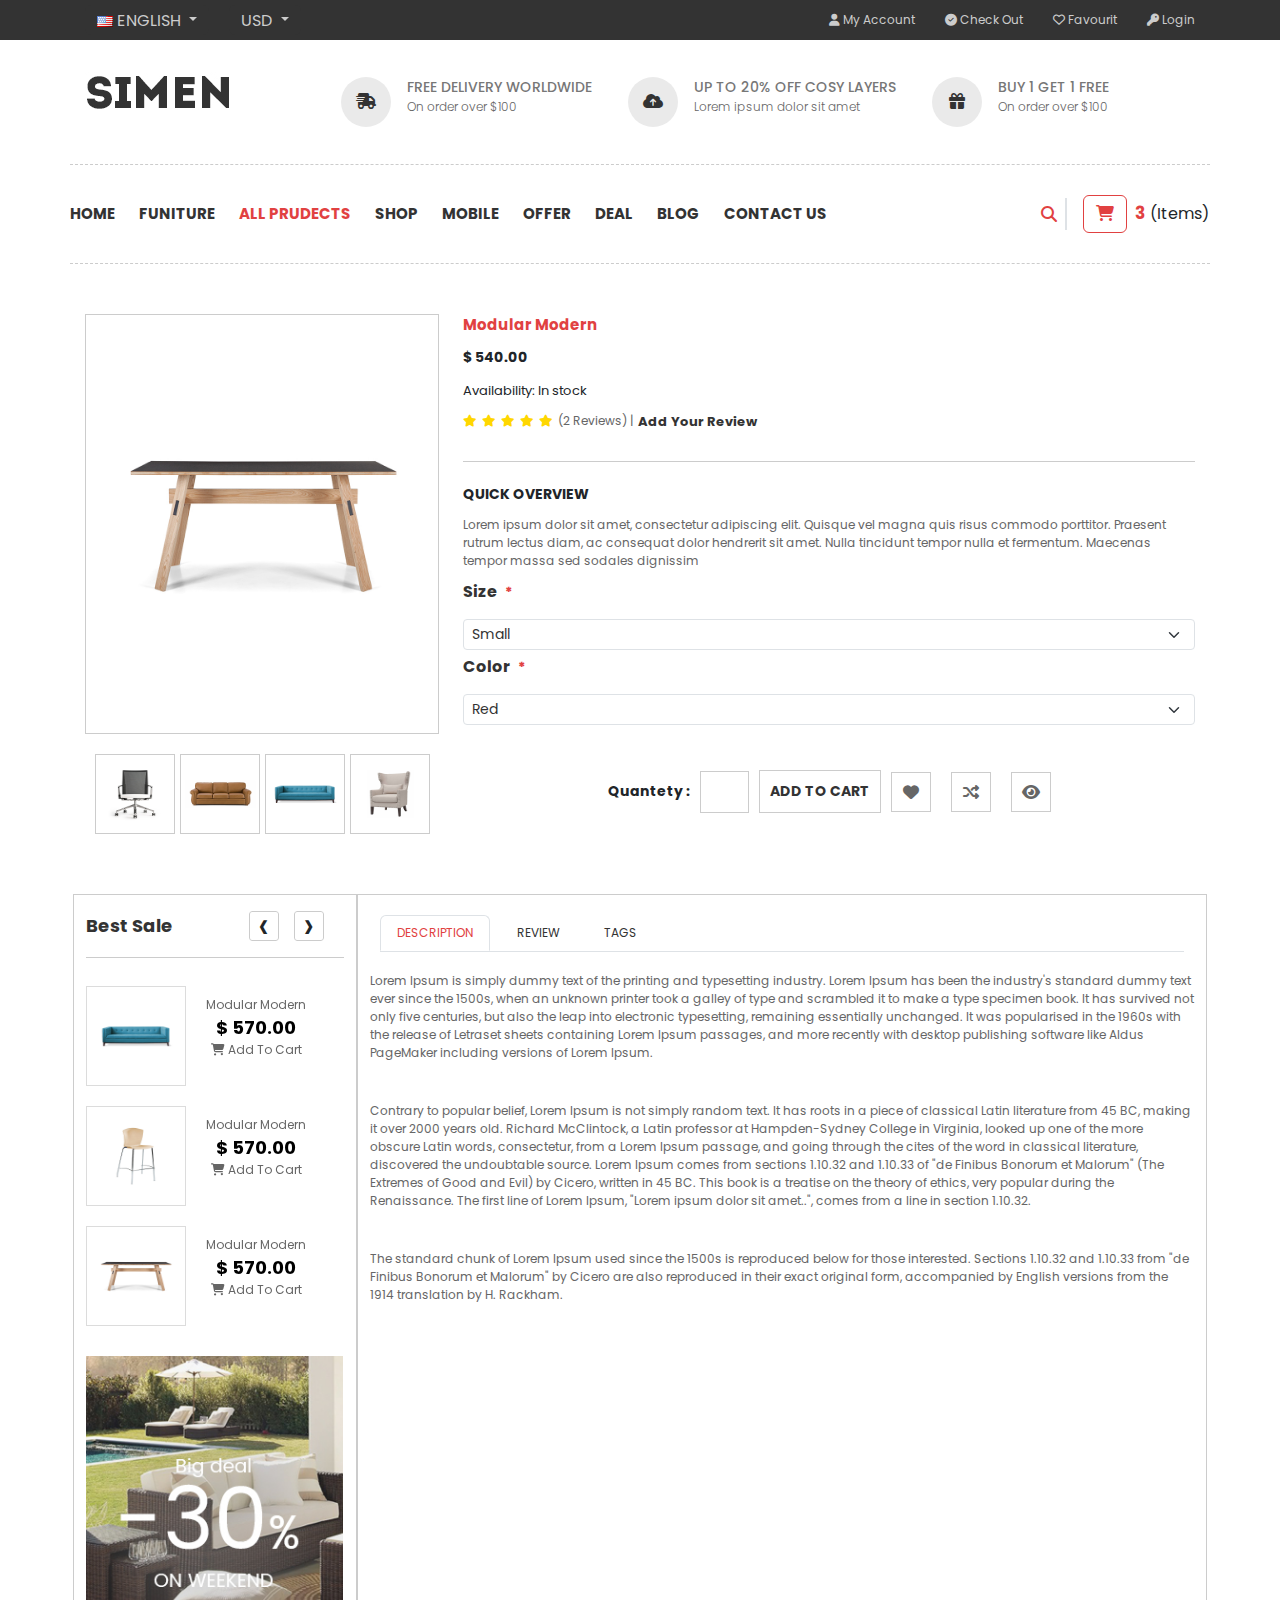
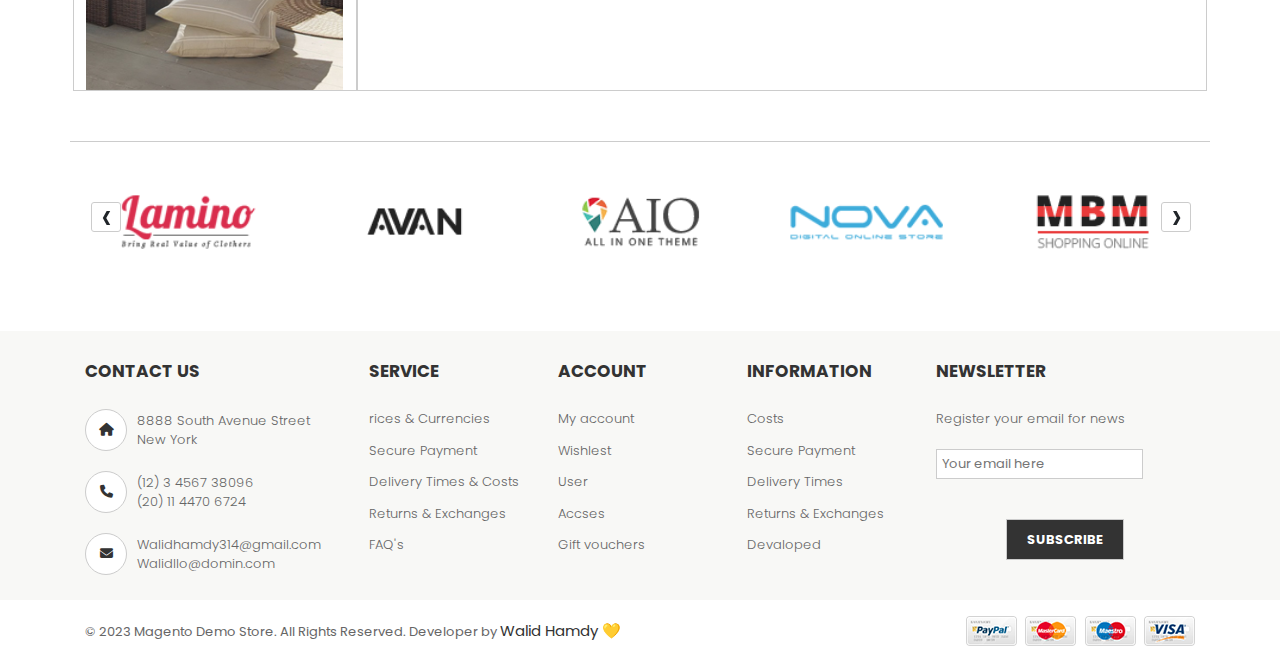
<file: product.html>
<!DOCTYPE html>
<html lang="en">
  <head>
    <meta charset="UTF-8" />
    <meta name="viewport" content="width=device-width, initial-scale=1.0" />
    <title>Ecommerce Product</title>
    <!-- css links -->
    <link rel="stylesheet" href="./Assets/css/all.min.css" />
    <link rel="stylesheet" href="./Assets/css/normalize.css" />
    <link rel="stylesheet" href="./Assets/css/owl.theme.default.min.css" />
    <link rel="stylesheet" href="./Assets/css/owl.carousel.min.css" />
    <link rel="stylesheet" href="./Assets/Bootstrap/css/bootstrap.min.css" />
    <link rel="stylesheet" href="./Assets/css/main.css" />
    <!-- Google Fonts -->
    <link rel="preconnect" href="https://fonts.googleapis.com" />
    <link rel="preconnect" href="https://fonts.gstatic.com" crossorigin />
    <link
      href="https://fonts.googleapis.com/css2?family=Poppins:ital,wght@0,200;0,300;0,400;0,500;0,600;0,700;0,900;1,400;1,800&display=swap"
      rel="stylesheet"
    />
    <!-- IMg Icon -->
    <link
      rel="shortcut icon"
      href="./Assets/images/favicon.ico"
      type="image/x-icon"
    />
  </head>
  <body>
    <div class="up">
      <i class="fa-solid fa-circle-arrow-up"></i>
    </div>
    <!-- start nav  -->
    <div class="header">
      <div class="prenav">
        <div class="container">
          <div class="lang">
            <div class="btn-group">
              <button
                class="btn btn-secondary dropdown-toggle"
                type="button"
                data-bs-toggle="dropdown"
                data-bs-auto-close="true"
                aria-expanded="false"
              >
                <img src="./Assets/images/flag/english.png" alt="jeo" />
                <span>English</span>
              </button>
              <ul class="dropdown-menu">
                <li>
                  <a
                    class="dropdown-item d-flex gap-3 align-items-center"
                    href="#"
                    ><img src="./Assets/images/flag/english.png" alt="jeo" />
                    <span>English</span></a
                  >
                </li>
                <li>
                  <a
                    class="dropdown-item d-flex gap-3 align-items-center"
                    href="#"
                    ><img src="./Assets/images/flag/france.png" alt="d" />
                    <span>France</span></a
                  >
                </li>
                <li>
                  <a
                    class="dropdown-item d-flex gap-3 align-items-center"
                    href="#"
                    ><img
                      src="./Assets/images/flag/brazil.png"
                      alt="images"
                    /><span>Brazil</span></a
                  >
                </li>
                <li>
                  <a
                    class="dropdown-item d-flex gap-3 align-items-center"
                    href="#"
                    ><img src="./Assets/images/flag/russian.png" alt="jeo" />
                    <span>Russian</span></a
                  >
                </li>
              </ul>
            </div>
            <div class="btn-group">
              <button
                class="btn btn-secondary dropdown-toggle"
                type="button"
                data-bs-toggle="dropdown"
                aria-expanded="false"
              >
                USD
              </button>
              <ul class="dropdown-menu">
                <li><a class="dropdown-item" href="#">USD</a></li>
                <li><a class="dropdown-item" href="#">EUR</a></li>
                <li><a class="dropdown-item" href="#">EP</a></li>
              </ul>
            </div>
          </div>
          <div class="links">
            <ul>
              <li>
                <a href="#"
                  ><i class="fa-solid fa-user"></i> <span>My Account</span></a
                >
              </li>
              <li>
                <a href="#"
                  ><i class="fa-solid fa-circle-check"></i>
                  <span>Check Out</span></a
                >
              </li>
              <li>
                <a href="#"
                  ><i class="fa-regular fa-heart"></i> <span>Favourit</span></a
                >
              </li>
              <li>
                <a href="#"
                  ><i class="fa-solid fa-key"></i> <span>Login</span></a
                >
              </li>
            </ul>
          </div>
        </div>
      </div>
      <div class="logo my-4">
        <div
          class="container d-flex justify-content-between flex-wrap flex-lg-row flex-sm-column"
        >
          <div class="logo-img m-auto m-lg-0">
            <img class="img-fluied" src="./Assets/images/logo.jpg" alt="hwi" />
          </div>
          <div class="sels d-flex gap-3 flex-sm-column flex-lg-row">
            <div class="box d-flex gap-3">
              <div class="icon-red"><i class="fa-solid fa-truck-fast"></i></div>
              <div class="d-flex flex-column">
                <p>FREE DELIVERY WORLDWIDE</p>
                <p>On order over $100</p>
              </div>
            </div>
            <div class="box d-flex gap-3">
              <div class="icon-red">
                <i class="fa-solid fa-cloud-arrow-up"></i>
              </div>
              <div class="d-flex flex-column">
                <p>UP TO 20% OFF COSY LAYERS</p>
                <p>Lorem ipsum dolor sit amet</p>
              </div>
            </div>
            <div class="box d-flex gap-3">
              <div class="icon-red"><i class="fa-solid fa-gift"></i></div>
              <div class="d-flex flex-column">
                <p>BUY 1 GET 1 FREE</p>
                <p>On order over $100</p>
              </div>
            </div>
          </div>
        </div>
      </div>
      <!-- navbar -->
      <div class="nav-bar">
        <div
          class="container d-flex justify-content-between align-items-center"
        >
          <nav class="navbar btn-nav navbar-dark bg-dark fixed-top">
            <div class="container-fluid">
              <button
                class="navbar-toggler"
                type="button"
                data-bs-toggle="offcanvas"
                data-bs-target="#offcanvasDarkNavbar"
                aria-controls="offcanvasDarkNavbar"
                aria-label="Toggle navigation"
              >
                <span class="navbar-toggler-icon"></span>
              </button>
              <div
                class="offcanvas offcanvas-end text-bg-dark"
                tabindex="-1"
                id="offcanvasDarkNavbar"
                aria-labelledby="offcanvasDarkNavbarLabel"
              >
                <div class="offcanvas-header">
                  <button
                    type="button"
                    class="btn-close btn-close-white"
                    data-bs-dismiss="offcanvas"
                    aria-label="Close"
                  ></button>
                </div>
                <div class="offcanvas-body">
                  <ul class="navbar-nav justify-content-end flex-grow-1 pe-3">
                    <li class="nav-item">
                      <a class="nav-link" aria-current="page" href="index.html"
                        >Home</a
                      >
                    </li>
                    <li class="nav-item">
                      <a class="nav-link" href="#">FUNITURE</a>
                    </li>
                    <li class="nav-item dropdown">
                      <a
                        class="nav-link dropdown-toggle active"
                        href="#"
                        role="button"
                        data-bs-toggle="dropdown"
                        aria-expanded="false"
                      >
                        All Product
                      </a>
                      <ul class="dropdown-menu dropdown-menu-dark">
                        <li><a class="dropdown-item" href="#">Bags</a></li>
                        <li>
                          <a class="dropdown-item" href="#">Shos</a>
                        </li>
                        <li>
                          <a class="dropdown-item" href="#">Shirts</a>
                        </li>
                        <li>
                          <a class="dropdown-item" href="#">Clothes</a>
                        </li>
                        <li>
                          <a class="dropdown-item" href="#">Phones</a>
                        </li>
                      </ul>
                    </li>
                    <li class="nav-item">
                      <a class="nav-link" href="#">Shop</a>
                    </li>
                    <li class="nav-item dropdown">
                      <a
                        class="nav-link dropdown-toggle"
                        href="#"
                        role="button"
                        data-bs-toggle="dropdown"
                        aria-expanded="false"
                      >
                        Mobile
                      </a>
                      <ul class="dropdown-menu dropdown-menu-dark">
                        <li>
                          <a class="dropdown-item" href="#">Cgf Prodect</a>
                        </li>
                        <li>
                          <a class="dropdown-item" href="#">Bolgs</a>
                        </li>
                        <li>
                          <a class="dropdown-item" href="#">Chars</a>
                        </li>
                        <li>
                          <a class="dropdown-item" href="#">Cosmestic</a>
                        </li>
                      </ul>
                    </li>
                    <li class="nav-item dropdown">
                      <a
                        class="nav-link dropdown-toggle"
                        href="#"
                        role="button"
                        data-bs-toggle="dropdown"
                        aria-expanded="false"
                      >
                        Offer
                      </a>
                      <ul class="dropdown-menu dropdown-menu-dark">
                        <li>
                          <a class="dropdown-item" href="#">Coffee Tables</a>
                        </li>
                        <li>
                          <a class="dropdown-item" href="#">Kids</a>
                        </li>
                        <li>
                          <a class="dropdown-item" href="#">Bid</a>
                        </li>
                        <li>
                          <a class="dropdown-item" href="#">Chers</a>
                        </li>
                      </ul>
                    </li>
                    <li class="nav-item">
                      <a class="nav-link" href="#">Deal</a>
                    </li>
                    <li class="nav-item">
                      <a class="nav-link" href="blog.html">Blog</a>
                    </li>
                    <li class="nav-item">
                      <a class="nav-link" href="#">Contact Us</a>
                    </li>
                  </ul>
                  <form class="d-flex mt-3" role="search">
                    <input
                      class="form-control me-2"
                      type="search"
                      placeholder="Search"
                      aria-label="Search"
                    />
                    <button class="btn btn-danger" type="submit">Search</button>
                  </form>
                </div>
              </div>
            </div>
          </nav>
          <div class="search search-js position-absolute">
            <input
              class="w-100 h-100 z-4"
              type="search"
              placeholder="Search ..."
            />
            <span>Search</span>
          </div>
          <div class="links">
            <ul class="d-flex gap-4">
              <li><a href="index.html">Home</a></li>
              <li>
                <a href="#">FUNITURE</a>
                <div
                  class="box box1 position-absolute d-flex align-items-center"
                >
                  <div class="box-links">
                    <h4>TABLE</h4>
                    <ul class="d-flex flex-column">
                      <li>Living Room Tables</li>
                      <li>Sofa Tables</li>
                      <li>End Tables</li>
                      <li>Coffee Tables</li>
                      <li>Kids' Furniture</li>
                      <li>Pedestal Tables</li>
                      <li>Home Office Desks</li>
                      <li>Coffee Tables</li>
                      <li>Pedestal Tables</li>
                      <li>Home Office Desks</li>
                      <li>Kids' Furniture</li>
                      <li>Kitchen & Dining Room Sets</li>
                    </ul>
                  </div>
                  <div class="box-links">
                    <h4>Pedestal</h4>
                    <ul class="d-flex flex-column">
                      <li>Kids' Furniture</li>
                      <li>Sofa Tables</li>
                      <li>Pedestal Tables</li>
                      <li>Living Room Tables</li>
                      <li>Home Office Desks</li>
                      <li>Pedestal Tables</li>
                      <li>End Tables</li>
                      <li>Coffee Tables</li>
                      <li>Kitchen & Dining Room Sets</li>
                      <li>Coffee Tables</li>
                      <li>Pedestal Tables</li>
                      <li>Home Office Desks</li>
                    </ul>
                  </div>
                  <div class="box-links img">
                    <img src="./Assets/images/menu/bmenug.jpg" alt="9yy" />
                  </div>
                </div>
              </li>
              <li><a href="#" class="active">All Prudects</a></li>
              <li>
                <a href="#">Shop</a>
                <div
                  class="box box2 position-absolute d-flex align-items-center"
                >
                  <div class="box-links">
                    <h4>TABLE</h4>
                    <ul class="d-flex flex-column">
                      <li>Living Room Tables</li>
                      <li>Sofa Tables</li>
                      <li>End Tables</li>
                      <li>Coffee Tables</li>
                      <li>Kids' Furniture</li>
                      <li>Pedestal Tables</li>
                      <li>Home Office Desks</li>
                      <li>Coffee Tables</li>
                    </ul>
                  </div>
                  <div class="box-links">
                    <h4>table one</h4>
                    <ul class="d-flex flex-column">
                      <li>Kids' Furniture</li>
                      <li>Sofa Tables</li>
                      <li>Pedestal Tables</li>
                      <li>Living Room Tables</li>
                      <li>Home Office Desks</li>
                      <li>Pedestal Tables</li>
                      <li>End Tables</li>
                      <li>Coffee Tables</li>
                    </ul>
                  </div>
                  <div class="box-links">
                    <h4>table two</h4>
                    <ul class="d-flex flex-column">
                      <li>Kids' Furniture</li>
                      <li>Sofa Tables</li>
                      <li>Pedestal Tables</li>
                      <li>Living Room Tables</li>
                      <li>Home Office Desks</li>
                      <li>Pedestal Tables</li>
                      <li>End Tables</li>
                      <li>Coffee Tables</li>
                    </ul>
                  </div>
                  <div class="box-links">
                    <h4>table three</h4>
                    <ul class="d-flex flex-column">
                      <li>Kids' Furniture</li>
                      <li>Sofa Tables</li>
                      <li>Pedestal Tables</li>
                      <li>Living Room Tables</li>
                      <li>Home Office Desks</li>
                      <li>Pedestal Tables</li>
                      <li>End Tables</li>
                      <li>Coffee Tables</li>
                    </ul>
                  </div>
                </div>
              </li>
              <li><a href="#">Mobile</a></li>
              <li>
                <a href="#">Offer</a>
                <div
                  class="box box3 position-absolute d-flex align-items-center"
                >
                  <div class="box-links">
                    <div class="card">
                      <img
                        src="./Assets/images/menu/menu3.jpg"
                        class="card-img-top"
                        alt="..."
                      />
                      <div class="card-body">
                        <span>cher</span>
                        <p class="card-text">
                          Some quick example text to build on the card title and
                          make up the bulk of the card's content.
                        </p>
                      </div>
                    </div>
                  </div>
                  <div class="box-links">
                    <div class="card">
                      <img
                        src="./Assets/images/menu/menu4.jpg"
                        class="card-img-top"
                        alt="..."
                      />
                      <div class="card-body">
                        <span>Bad</span>
                        <p class="card-text">
                          Some quick example text to build on the card title and
                          make up the bulk of the card's content.
                        </p>
                      </div>
                    </div>
                  </div>
                  <div class="box-links">
                    <div class="card" style="width: 18rem">
                      <img
                        src="./Assets/images/menu/menu6.jpg"
                        class="card-img-top"
                        alt="..."
                      />
                      <div class="card-body">
                        <span>cart</span>
                        <p class="card-text">
                          Some quick example text to build on the card title and
                          make up the bulk of the card's content.
                        </p>
                      </div>
                    </div>
                  </div>
                  <div class="box-links">
                    <div class="card" style="width: 18rem">
                      <img
                        src="./Assets/images/menu/menu5.jpg"
                        class="card-img-top"
                        alt="..."
                      />
                      <div class="card-body">
                        <span>FURNITURE CHEST</span>
                        <p class="card-text">
                          Some quick example text to build on the card title and
                          make up the bulk of the card's content.
                        </p>
                      </div>
                    </div>
                  </div>
                </div>
              </li>
              <li><a href="#">Deal</a></li>
              <li><a href="blog.html">Blog</a></li>
              <li><a href="#">Contact Us</a></li>
            </ul>
          </div>
          <div
            class="search d-flex align-items-center justify-content-between gap-2"
          >
            <i
              class="fa-solid search-icon fa-magnifying-glass pe-2 border-end border-2 h-100 lh-lg me-2"
            ></i>
            <!-- Button trigger modal -->
            <button
              type="button"
              class="btn btn-primary btn-cart"
              data-bs-toggle="modal"
              data-bs-target="#staticBackdrop"
            >
              <i class="fa-solid fa-cart-shopping"> </i>
            </button>
            <!-- Modal -->
            <div
              class="modal fade"
              id="staticBackdrop"
              data-bs-backdrop="static"
              data-bs-keyboard="false"
              tabindex="-1"
              aria-labelledby="staticBackdropLabel"
              aria-hidden="true"
            >
              <div
                class="modal-dialog modal-dialog-centered modal-dialog-scrollable"
              >
                <div class="modal-content">
                  <div class="modal-header">
                    <h1 class="modal-title fs-5" id="staticBackdropLabel">
                      Your Cart
                    </h1>
                    <button
                      type="button"
                      class="btn-close"
                      data-bs-dismiss="modal"
                      aria-label="Close"
                    ></button>
                  </div>
                  <div class="modal-body">
                    <div class="box">
                      <a href="product.html">
                        <img src="./Assets/images/products/1.jpg" alt="jso" />
                      </a>
                      <div class="span">
                        <span>Modular Modern</span> <span>1150 $</span>
                      </div>
                      <button
                        type="button"
                        class="btn-close"
                        aria-label="Close"
                      ></button>
                    </div>
                    <div class="box">
                      <a href="product.html">
                        <img src="./Assets/images/products/2.jpg" alt="jso" />
                      </a>
                      <div class="span">
                        <span>Modular Modern</span> <span>710 $</span>
                      </div>
                      <button
                        type="button"
                        class="btn-close"
                        aria-label="Close"
                      ></button>
                    </div>
                    <div class="box">
                      <a href="product.html">
                        <img src="./Assets/images/products/3.jpg" alt="jso" />
                      </a>
                      <div class="span">
                        <span>Modular Modern</span> <span>950 $</span>
                      </div>
                      <button
                        type="button"
                        class="btn-close"
                        aria-label="Close"
                      ></button>
                    </div>
                  </div>
                  <div class="modal-footer">
                    <button
                      type="button"
                      class="btn btn-secondary"
                      data-bs-dismiss="modal"
                    >
                      Close
                    </button>
                    <button type="button" class="btn btn-primary">
                      Save Changes
                    </button>
                  </div>
                </div>
              </div>
            </div>
            <div
              class="cart d-flex align-items-center gap-4 justify-content-between"
            >
              <span><span>3</span> (Items)</span>
            </div>
          </div>
        </div>
      </div>
    </div>
    <!-- end nav  -->
    <!-- start product  -->
    <div class="product">
      <div class="container">
        <div class="product-info">
          <div class="row">
            <div class="img col-sm-12 col-md-12 col-lg-4">
              <div class="big-img img-box">
                <img src="./Assets/images/products/17.jpg" alt="gey" />
              </div>
              <div class="small-img">
                <img src="./Assets/images/products/12.jpg" alt="fuiwe" />
                <img src="./Assets/images/products/8.jpg" alt="fuiwe" />
                <img src="./Assets/images/products/9.jpg" alt="fuiwe" />
                <img src="./Assets/images/products/23.jpg" alt="fuiwe" />
              </div>
            </div>
            <div class="info col-sm-12 col-lg-8">
              <div class="head">
                <a href="#">Modular Modern</a>
                <span>$ 540.00 </span>
                <span>Availability: In stock </span>
                <p>
                  <i class="fa-solid fa-star"></i
                  ><i class="fa-solid fa-star"></i
                  ><i class="fa-solid fa-star"></i
                  ><i class="fa-solid fa-star"></i
                  ><i class="fa-solid fa-star"></i>(2 Reviews) |
                  <span>Add Your Review</span>
                </p>
              </div>
              <div class="input">
                <span>QUICK OVERVIEW</span>
                <p>
                  Lorem ipsum dolor sit amet, consectetur adipiscing elit.
                  Quisque vel magna quis risus commodo porttitor. Praesent
                  rutrum lectus diam, ac consequat dolor hendrerit sit amet.
                  Nulla tincidunt tempor nulla et fermentum. Maecenas tempor
                  massa sed sodales dignissim
                </p>
                <label>Size <span>*</span></label>
                <select
                  class="form-select form-select-sm"
                  aria-label="Small select example"
                >
                  <option selected>Small</option>
                  <option value="1">Medium</option>
                  <option value="2">Larg</option>
                  <option value="3">X Larg</option>
                </select>
                <label>Color <span>*</span></label>
                <select
                  class="form-select form-select-sm"
                  aria-label="Small select example"
                >
                  <option selected>Red</option>
                  <option value="1">Green</option>
                  <option value="2">Blue</option>
                  <option value="3">Black</option>
                </select>
              </div>
              <div class="foot">
                <label>Quantety :</label>
                <input type="number" />
                <a href="#">Add To Cart</a>
                <div class="icons">
                  <i class="fa-solid fa-heart"></i>
                  <i class="fa-solid fa-shuffle"></i>
                  <i class="fa-solid fa-eye"></i>
                </div>
              </div>
            </div>
          </div>
        </div>
        <div class="menu-mobile .d-none .d-sm-block .d-md-none">
          <nav class="navbar bg-body-tertiary">
            <div class="container-fluid">
              <a class="navbar-brand" href="#">More About Products &clubs;</a>
              <button
                class="navbar-toggler"
                type="button"
                data-bs-toggle="offcanvas"
                data-bs-target="#offcanvasNavbar"
                aria-controls="offcanvasNavbar"
                aria-label="Toggle navigation"
              >
                <span class="navbar-toggler-icon"></span>
              </button>
              <div
                class="offcanvas offcanvas-start"
                tabindex="-1"
                id="offcanvasNavbar"
                aria-labelledby="offcanvasNavbarLabel"
              >
                <div class="offcanvas-header">
                  <button
                    type="button"
                    class="btn-close"
                    data-bs-dismiss="offcanvas"
                    aria-label="Close"
                  ></button>
                </div>
                <div class="offcanvas-body">
                  <div class="menu-product .d-block">
                    <div class="best">
                      <div class="head">
                        <h2>Best Sale</h2>
                      </div>
                      <div class="owl-carousel owl-theme owl-loaded">
                        <div class="owl-stage-outer">
                          <div class="owl-stage">
                            <div class="owl-item">
                              <div class="box">
                                <div class="box-one">
                                  <img
                                    src="./Assets/images/products/9.jpg"
                                    alt="sku"
                                  />
                                  <div class="price">
                                    <a href="product.html">Modular Modern</a>
                                    <span>$ 570.00</span>
                                    <a href="product.html"
                                      ><i class="fa-solid fa-cart-shopping"></i>
                                      Add To Cart</a
                                    >
                                  </div>
                                </div>
                                <div class="box-one">
                                  <img
                                    src="./Assets/images/products/3.jpg"
                                    alt="sku"
                                  />
                                  <div class="price">
                                    <a href="product.html">Modular Modern</a>
                                    <span>$ 570.00</span>
                                    <a href="product.html"
                                      ><i class="fa-solid fa-cart-shopping"></i>
                                      Add To Cart</a
                                    >
                                  </div>
                                </div>
                                <div class="box-one">
                                  <img
                                    src="./Assets/images/products/13.jpg"
                                    alt="sku"
                                  />
                                  <div class="price">
                                    <a href="product.html">Modular Modern</a>
                                    <span>$ 570.00</span>
                                    <a href="product.html"
                                      ><i class="fa-solid fa-cart-shopping"></i>
                                      Add To Cart</a
                                    >
                                  </div>
                                </div>
                              </div>
                            </div>
                          </div>
                        </div>
                      </div>
                    </div>
                    <div class="img-box">
                      <img
                        src="./Assets/images/page2/banner-left-page2.jpg"
                        alt="djiagu"
                      />
                    </div>
                  </div>
                </div>
              </div>
            </div>
          </nav>
        </div>
        <div class="text">
          <div class="row">
            <div class="menu-product .d-sm-none .d-block .d-md-none col-lg-3">
              <div class="best">
                <div class="head">
                  <h2>Best Sale</h2>
                </div>
                <div class="owl-carousel owl-theme owl-loaded">
                  <div class="owl-stage-outer">
                    <div class="owl-stage">
                      <div class="owl-item">
                        <div class="box">
                          <div class="box-one">
                            <img
                              src="./Assets/images/products/9.jpg"
                              alt="sku"
                            />
                            <div class="price">
                              <a href="product.html">Modular Modern</a>
                              <span>$ 570.00</span>
                              <a href="product.html"
                                ><i class="fa-solid fa-cart-shopping"></i> Add
                                To Cart</a
                              >
                            </div>
                          </div>
                          <div class="box-one">
                            <img
                              src="./Assets/images/products/3.jpg"
                              alt="sku"
                            />
                            <div class="price">
                              <a href="product.html">Modular Modern</a>
                              <span>$ 570.00</span>
                              <a href="product.html"
                                ><i class="fa-solid fa-cart-shopping"></i> Add
                                To Cart</a
                              >
                            </div>
                          </div>
                          <div class="box-one">
                            <img
                              src="./Assets/images/products/13.jpg"
                              alt="sku"
                            />
                            <div class="price">
                              <a href="product.html">Modular Modern</a>
                              <span>$ 570.00</span>
                              <a href="product.html"
                                ><i class="fa-solid fa-cart-shopping"></i> Add
                                To Cart</a
                              >
                            </div>
                          </div>
                        </div>
                      </div>
                    </div>
                  </div>
                </div>
              </div>
              <div class="img-box">
                <img
                  src="./Assets/images/page2/banner-left-page2.jpg"
                  alt="djiagu"
                />
              </div>
            </div>
            <div class="content col-sm-12 col-md-12 col-lg-9">
              <nav>
                <div class="nav nav-tabs" id="nav-tab" role="tablist">
                  <button
                    class="nav-link active"
                    id="nav-home-tab"
                    data-bs-toggle="tab"
                    data-bs-target="#nav-home"
                    type="button"
                    role="tab"
                    aria-controls="nav-home"
                    aria-selected="true"
                  >
                    DESCRIPTION
                  </button>
                  <button
                    class="nav-link"
                    id="nav-profile-tab"
                    data-bs-toggle="tab"
                    data-bs-target="#nav-profile"
                    type="button"
                    role="tab"
                    aria-controls="nav-profile"
                    aria-selected="false"
                  >
                    Review
                  </button>
                  <button
                    class="nav-link"
                    id="nav-contact-tab"
                    data-bs-toggle="tab"
                    data-bs-target="#nav-contact"
                    type="button"
                    role="tab"
                    aria-controls="nav-contact"
                    aria-selected="false"
                  >
                    TAGS
                  </button>
                </div>
              </nav>
              <div class="tab-content" id="nav-tabContent">
                <div
                  class="tab-pane fade show active"
                  id="nav-home"
                  role="tabpanel"
                  aria-labelledby="nav-home-tab"
                  tabindex="0"
                >
                  <div class="p">
                    <p>
                      Lorem Ipsum is simply dummy text of the printing and
                      typesetting industry. Lorem Ipsum has been the industry's
                      standard dummy text ever since the 1500s, when an unknown
                      printer took a galley of type and scrambled it to make a
                      type specimen book. It has survived not only five
                      centuries, but also the leap into electronic typesetting,
                      remaining essentially unchanged. It was popularised in the
                      1960s with the release of Letraset sheets containing Lorem
                      Ipsum passages, and more recently with desktop publishing
                      software like Aldus PageMaker including versions of Lorem
                      Ipsum.
                    </p>
                    <p>
                      Contrary to popular belief, Lorem Ipsum is not simply
                      random text. It has roots in a piece of classical Latin
                      literature from 45 BC, making it over 2000 years old.
                      Richard McClintock, a Latin professor at Hampden-Sydney
                      College in Virginia, looked up one of the more obscure
                      Latin words, consectetur, from a Lorem Ipsum passage, and
                      going through the cites of the word in classical
                      literature, discovered the undoubtable source. Lorem Ipsum
                      comes from sections 1.10.32 and 1.10.33 of "de Finibus
                      Bonorum et Malorum" (The Extremes of Good and Evil) by
                      Cicero, written in 45 BC. This book is a treatise on the
                      theory of ethics, very popular during the Renaissance. The
                      first line of Lorem Ipsum, "Lorem ipsum dolor sit amet..",
                      comes from a line in section 1.10.32.
                    </p>
                    <p>
                      The standard chunk of Lorem Ipsum used since the 1500s is
                      reproduced below for those interested. Sections 1.10.32
                      and 1.10.33 from "de Finibus Bonorum et Malorum" by Cicero
                      are also reproduced in their exact original form,
                      accompanied by English versions from the 1914 translation
                      by H. Rackham.
                    </p>
                  </div>
                </div>
                <div
                  class="tab-pane fade"
                  id="nav-profile"
                  role="tabpanel"
                  aria-labelledby="nav-profile-tab"
                  tabindex="0"
                >
                  <div class="form">
                    <div class="blog-title">
                      <h2>Write Your Own Review</h2>
                    </div>
                    <div class="box">
                      <div class="input">
                        <input
                          type="text"
                          name="txt"
                          id="txt"
                          placeholder=" Nickname"
                        />
                        <input
                          type="text"
                          name="txt"
                          id="txt"
                          placeholder="Email"
                        />
                        <input type="text" name="txt" id="txt" placeholder="" />
                      </div>
                      <div class="msg">
                        <textarea
                          name="col"
                          id="teax"
                          placeholder="Review"
                        ></textarea>
                      </div>
                      <div class="submit">
                        <button class="main-btn">Submit Review</button>
                      </div>
                    </div>
                  </div>
                </div>
                <div
                  class="tab-pane fade"
                  id="nav-contact"
                  role="tabpanel"
                  aria-labelledby="nav-contact-tab"
                  tabindex="0"
                >
                  <div class="img-box">
                    <img src="./Assets/images/products/16.jpg" alt="hiw" />
                  </div>
                  <p>
                    Retra faucibus eu laoreet nunc. Tincidunt nulla a Nulla eu
                    convallis scelerisque sociis nulla interdum et. Cursus
                    senectus aliquet pretium at tristique hac ullamcorper
                    adipiscing et Donec. Enim montes parturient.
                  </p>
                </div>
                <div
                  class="tab-pane fade"
                  id="nav-disabled"
                  role="tabpanel"
                  aria-labelledby="nav-disabled-tab"
                  tabindex="0"
                >
                  ...
                </div>
              </div>
            </div>
          </div>
        </div>
      </div>
    </div>
    <!-- end product  -->
    <!-- start footer -->
    <div class="brand">
      <div class="container">
        <div class="owl-carousel owl-theme owl-loaded">
          <div class="owl-stage-outer">
            <div class="owl-stage">
              <div class="owl-item">
                <div class="box">
                  <a href="#"
                    ><img src="./Assets/images/brands/1.png" alt="uwi"
                  /></a>
                </div>
              </div>
              <div class="owl-item">
                <div class="box">
                  <a href="#"
                    ><img src="./Assets/images/brands/2.png" alt="uwi"
                  /></a>
                </div>
              </div>
              <div class="owl-item">
                <div class="box">
                  <a href="#"
                    ><img src="./Assets/images/brands/3.png" alt="uwi"
                  /></a>
                </div>
              </div>
              <div class="owl-item">
                <div class="box">
                  <a href="#"
                    ><img src="./Assets/images/brands/4.png" alt="uwi"
                  /></a>
                </div>
              </div>
              <div class="owl-item">
                <div class="box">
                  <a href="#"
                    ><img src="./Assets/images/brands/5.png" alt="uwi"
                  /></a>
                </div>
              </div>
              <div class="owl-item">
                <div class="box">
                  <a href="#"
                    ><img src="./Assets/images/brands/6.png" alt="uwi"
                  /></a>
                </div>
              </div>
            </div>
          </div>
        </div>
      </div>
    </div>
    <div class="footer">
      <div class="container">
        <div class="row">
          <div class="box col-lg-3 col-sm-6">
            <h3>Contact Us</h3>
            <div class="d-flex align-items-center">
              <i class="fa-solid fa-house"></i>
              <div>
                <span>8888 South Avenue Street</span>
                <span>New York</span>
              </div>
            </div>
            <div class="d-flex align-items-center">
              <i class="fa-solid fa-phone"></i>
              <div>
                <span>(12) 3 4567 38096</span>
                <span>(20) 11 4470 6724</span>
              </div>
            </div>
            <div class="d-flex align-items-center">
              <i class="fa-solid fa-envelope"></i>
              <div>
                <span>Walidhamdy314@gmail.com</span>
                <span>Walidllo@domin.com</span>
              </div>
            </div>
          </div>
          <div class="box col-lg-2 col-sm-6">
            <h3>SERVICE</h3>
            <ul>
              <li>rices & Currencies</li>
              <li>Secure Payment</li>
              <li>Delivery Times & Costs</li>
              <li>Returns & Exchanges</li>
              <li>FAQ's</li>
            </ul>
          </div>
          <div class="box col-lg-2 col-xs-6">
            <h3>Account</h3>
            <ul>
              <li>My account</li>
              <li>Wishlest</li>
              <li>User</li>
              <li>Accses</li>
              <li>Gift vouchers</li>
            </ul>
          </div>
          <div class="box col-lg-2 col-xs-6">
            <h3>Information</h3>
            <ul>
              <li>Costs</li>
              <li>Secure Payment</li>
              <li>Delivery Times</li>
              <li>Returns & Exchanges</li>
              <li>Devaloped</li>
            </ul>
          </div>
          <div class="box col-lg-3">
            <h3>NEWSLETTER</h3>
            <span>Register your email for news</span>
            <input type="text" placeholder="Your email here" />
            <button class="main-btn">Subscribe</button>
          </div>
        </div>
      </div>
    </div>
    <div class="copy">
      <div
        class="container d-flex align-items-center justify-content-between py-3"
      >
        <p>
          &copy; 2023 Magento Demo Store. All Rights Reserved. Developer by
          <span>Walid Hamdy 💛</span>
        </p>
        <img src="./Assets/images/sns_paymal.png" alt="839hi" />
      </div>
    </div>
    <!-- end footer -->
    <script src="./Assets/js/code.jquery.com_jquery-3.7.0.min.js"></script>
    <script src="./Assets/js/owl.carousel.min.js"></script>
    <script src="./Assets/Bootstrap/js/bootstrap.bundle.min.js"></script>
    <script src="./Assets/js/main.js"></script>
  </body>
</html>
</file>
<file: Assets/css/main.css>
.container {
  padding-left: 15px;
  padding-right: 15px;
  margin-left: auto;
  margin-right: auto;
}

@media (min-width: 768px) {
  .container {
    width: 750px;
  }
}
@media (min-width: 992px) {
  .container {
    width: 970px;
  }
}
@media (min-width: 1200px) {
  .container {
    width: 1170px;
  }
}
a {
  text-decoration: none;
}

p {
  margin: 0;
}

* {
  -webkit-box-sizing: border-box;
  box-sizing: border-box;
  -moz-box-sizing: border-box;
}

html {
  scroll-behavior: smooth;
}

ul {
  list-style: none;
  margin: 0;
  padding: 0;
}

body {
  font-family: "Poppins", sans-serif;
}

.grident-btn {
  background-image: -webkit-gradient(linear, left top, right top, from(#99e9a5), color-stop(51%, #3847ef), to(#99e9a5));
  background-image: linear-gradient(to right, #99e9a5 0%, #3847ef 51%, #99e9a5 100%);
  display: inline-block;
  background-size: 200%, 1px;
  text-align: center;
  color: #000;
  padding: 16px 50px;
  border: 1px solid transparent;
  border-radius: 5px;
  -webkit-transition: all 0.4s cubic-bezier(0.68, 0.01, 0.58, 0.75) !important;
  transition: all 0.4s cubic-bezier(0.68, 0.01, 0.58, 0.75) !important;
}
.grident-btn:hover {
  color: #fff;
  background-position: 100% 0;
}

button, .main-box .btn-product button, .new-product .box a, .event .container .box .text .text a, .product-info .info .foot a, .content .box .info .main-btn, .form button, .footer .container .box button {
  width: -webkit-fit-content;
  width: -moz-fit-content;
  width: fit-content;
  display: block;
  outline: none;
  border: 1px solid #ccc;
  padding: 10px 20px;
  color: white;
  font-weight: bold;
  text-transform: uppercase;
  -webkit-transition: 0.4s;
  transition: 0.4s;
  background-color: #333;
}
button:hover, .main-box .btn-product button:hover, .new-product .box a:hover, .event .container .box .text .text a:hover, .product-info .info .foot a:hover, .content .box .info .main-btn:hover, .footer .container .box button:hover {
  background-color: #e14141;
}

.title {
  position: relative;
  margin-bottom: 30px;
}
.title h3 {
  font-size: 23px;
  font-weight: bold;
  color: #333;
  width: -webkit-fit-content;
  width: -moz-fit-content;
  width: fit-content;
  position: relative;
  z-index: 1;
  background-color: white;
  padding: 10px 20px 0px 0;
}
.title::before {
  position: absolute;
  content: "";
  width: 100%;
  height: 3px;
  background-color: #eaeaea;
  z-index: -1;
  top: 50%;
  left: 0;
}

.img-box::before {
  position: absolute;
  content: "";
  width: 50%;
  height: 100%;
  background-color: rgba(237, 237, 237, 0.14);
  top: 0;
  left: -50%;
  z-index: 3;
  -webkit-transition: 0.7s;
  transition: 0.7s;
}

.img-box::after {
  position: absolute;
  content: "";
  width: 50%;
  height: 100%;
  background-color: rgba(237, 237, 237, 0.14);
  top: 0;
  right: -50%;
  z-index: 3;
  -webkit-transition: 0.7s;
  transition: 0.7s;
}

.brand {
  position: relative;
  margin-top: 50px;
}
.brand .container {
  border-top: 1px solid #ccc;
  padding-top: 20px;
}
.brand .container .owl-carousel .owl-nav button.owl-next {
  right: -1px;
}
.brand .container .owl-carousel .owl-nav button.owl-prev {
  left: 1px;
}
.brand .container .owl-carousel .owl-nav button.owl-prev,
.brand .container .owl-carousel .owl-nav button.owl-next {
  position: absolute;
  background-color: white;
  font-size: 40px;
  top: 35px;
  border: 1px solid #ccc;
  width: 30px;
  height: 30px;
  line-height: 13px;
}
.brand .container .owl-carousel .owl-nav button.owl-prev:hover,
.brand .container .owl-carousel .owl-nav button.owl-next:hover {
  background-color: #e14141;
  color: white;
}
@media (max-width: 576px) {
  .brand .container .owl-carousel .owl-nav button.owl-prev,
  .brand .container .owl-carousel .owl-nav button.owl-next {
    top: 38%;
  }
}
.brand .container .owl-item {
  position: relative;
}
.brand .container .owl-item .box {
  -webkit-transition: 0.4s;
  transition: 0.4s;
}
.brand .container .owl-item .box:hover {
  background-color: #eaeaea;
}

.footer {
  position: relative;
  font-size: 13px;
  color: #666666;
  font-weight: 300;
  margin: 50px 0 0 0;
  background-color: #f8f8f6;
}
.footer .container {
  padding-top: 30px;
  -ms-flex-wrap: wrap;
      flex-wrap: wrap;
}
@media (max-width: 576px) {
  .footer .container .row > * {
    width: auto !important;
  }
}
.footer .container .box {
  margin-bottom: 20px;
  display: -webkit-box;
  display: -ms-flexbox;
  display: flex;
  -webkit-box-orient: vertical;
  -webkit-box-direction: normal;
      -ms-flex-direction: column;
          flex-direction: column;
  gap: 20px;
}
.footer .container .box ul {
  display: -webkit-box;
  display: -ms-flexbox;
  display: flex;
  -webkit-box-orient: vertical;
  -webkit-box-direction: normal;
      -ms-flex-direction: column;
          flex-direction: column;
  gap: 12px;
}
.footer .container .box ul li {
  cursor: pointer;
  -webkit-transition: 0.4s;
  transition: 0.4s;
}
.footer .container .box ul li:hover {
  color: #e14141;
}
.footer .container .box h3 {
  font-size: 17px;
  font-weight: bold;
  text-transform: uppercase;
  color: #333;
}
.footer .container .box .d-flex {
  gap: 10px;
  -webkit-box-align: center;
      -ms-flex-align: center;
          align-items: center;
}
.footer .container .box .d-flex span {
  display: block;
}
.footer .container .box i {
  -webkit-transition: 0.4s;
  transition: 0.4s;
  color: #333;
  position: relative;
  line-height: 28px;
  padding: 20px;
  border-radius: 50%;
  display: -webkit-box;
  display: -ms-flexbox;
  display: flex;
  -webkit-box-align: center;
      -ms-flex-align: center;
          align-items: center;
  width: 25px;
  height: 25px;
  -webkit-box-pack: center;
      -ms-flex-pack: center;
          justify-content: center;
  background-color: #fff;
  border: 1px solid #ccc;
}
.footer .container .box input {
  width: 80%;
  height: 30px;
  outline: none;
  padding: 10px 5px;
  border: 1px solid #ccc;
}

@media (max-width: 576px) {
  .copy .container {
    -webkit-box-orient: vertical;
    -webkit-box-direction: reverse;
        -ms-flex-direction: column-reverse;
            flex-direction: column-reverse;
    gap: 20px;
    text-align: center;
  }
}
.copy p {
  font-size: 13px;
  color: #666666;
}
.copy p span {
  cursor: pointer;
  color: #333;
  -webkit-transition: 0.3s;
  transition: 0.3s;
  font-size: 15px;
}
.copy p span:hover {
  color: #e14141;
}

.header {
  margin-bottom: 50px;
}

.prenav {
  position: relative;
  background-color: #333;
  height: 40px;
  padding: 5px;
}
.prenav .container {
  display: -webkit-box;
  display: -ms-flexbox;
  display: flex;
  -webkit-box-align: center;
      -ms-flex-align: center;
          align-items: center;
  -webkit-box-pack: justify;
      -ms-flex-pack: justify;
          justify-content: space-between;
}
.prenav .lang {
  position: relative;
  display: -webkit-box;
  display: -ms-flexbox;
  display: flex;
  -webkit-box-align: center;
      -ms-flex-align: center;
          align-items: center;
  gap: 20px;
  top: -20px;
}
.prenav .lang .btn-group button {
  height: 30px;
  line-height: 15px;
  background-color: #333;
  border: none;
  color: #ccc;
}
.prenav .links {
  top: -20px;
  position: relative;
}
.prenav .links ul {
  display: -webkit-box;
  display: -ms-flexbox;
  display: flex;
  -webkit-box-align: center;
      -ms-flex-align: center;
          align-items: center;
  gap: 30px;
}
@media (max-width: 576px) {
  .prenav .links ul li:not(:nth-child(1)) {
    display: none;
  }
}
.prenav .links ul li {
  display: -webkit-box;
  display: -ms-flexbox;
  display: flex;
  -webkit-box-align: center;
      -ms-flex-align: center;
          align-items: center;
  position: relative;
}
.prenav .links ul li a {
  color: #ccc;
  -webkit-transition: all 0.4s cubic-bezier(0.68, 0.01, 0.58, 0.75) !important;
  transition: all 0.4s cubic-bezier(0.68, 0.01, 0.58, 0.75) !important;
  font-size: 12px;
}
.prenav .links ul li a:hover {
  color: #e14141;
}

.logo .logo-img {
  padding-bottom: 30px;
}
.logo .sels {
  margin: auto;
}
@media (max-width: 576px) {
  .logo .sels {
    -webkit-box-orient: vertical;
    -webkit-box-direction: normal;
        -ms-flex-direction: column;
            flex-direction: column;
  }
}
.logo .sels .box {
  margin-left: 20px;
  cursor: pointer;
  -webkit-box-align: start;
      -ms-flex-align: start;
          align-items: start;
}
.logo .sels .box:hover .icon-red::before {
  content: "";
  position: absolute;
  height: 100%;
}
.logo .sels .box:hover .icon-red i {
  color: #fff;
}
.logo .sels .box .icon-red {
  padding: 10px;
  border-radius: 50%;
  width: 50px;
  height: 50px;
  background-color: #eaeaea;
  position: relative;
  overflow: hidden;
}
.logo .sels .box .icon-red i {
  z-index: 2;
  -webkit-transition: 0.4s;
  transition: 0.4s;
  color: #333;
  position: relative;
  line-height: 28px;
  display: -webkit-box;
  display: -ms-flexbox;
  display: flex;
  -webkit-box-align: center;
      -ms-flex-align: center;
          align-items: center;
  -webkit-box-pack: center;
      -ms-flex-pack: center;
          justify-content: center;
}
.logo .sels .box .icon-red::before {
  content: "";
  position: absolute;
  bottom: 0;
  left: 0;
  width: 100%;
  height: 0%;
  background-color: #e14141;
  -webkit-transition: 0.4s;
  transition: 0.4s;
}
.logo .sels .box p:nth-child(1) {
  font-size: 14px;
  font-weight: 500;
  color: #777;
}
.logo .sels .box p:nth-child(2) {
  font-size: 12px;
  font-weight: 300;
  color: #666666;
}

.active {
  color: #e14141 !important;
}

.nav-bar {
  position: relative;
}
.nav-bar .container {
  position: relative;
 overflow: hidden;
  padding: 10px 0;
  border-bottom: 1.5px dashed #ccc;
  border-top: 1.5px dashed #ccc;
}
@media (max-width: 576px) {
  .nav-bar .container .links {
    display: none;
  }
}
@media (max-width: 991px) {
  .nav-bar .container .links {
    display: none;
  }
}
.nav-bar .container .links ul li {
  position: relative;
}
.nav-bar .container .links ul li a {
  color: #333;
  font-size: 15px;
  font-weight: bold;
  text-transform: uppercase;
  -webkit-transition: 0.4s;
  transition: 0.4s;
}
.nav-bar .container .links ul li a:hover {
  color: #e14141;
}
.nav-bar .container .links li:nth-child(2):hover .box1 {
  display: -webkit-box !important;
  display: -ms-flexbox !important;
  display: flex !important;
}
.nav-bar .container .links li:nth-child(4):hover .box2 {
  display: -webkit-box !important;
  display: -ms-flexbox !important;
  display: flex !important;
}
.nav-bar .container .links li:nth-child(6):hover .box3 {
  display: -webkit-box !important;
  display: -ms-flexbox !important;
  display: flex !important;
}
.nav-bar .container .links ul li .box {
  position: absolute;
  z-index: 1000;
  width: 800px;
  top: 22px;
  display: none !important;
  left: 0%;
  padding: 10px;
  gap: 70px;
  border-radius: 10px;
  -webkit-box-shadow: rgba(0, 0, 0, 0.1) 0px 4px 6px -1px, rgba(0, 0, 0, 0.06) 0px 2px 4px -1px;
          box-shadow: rgba(0, 0, 0, 0.1) 0px 4px 6px -1px, rgba(0, 0, 0, 0.06) 0px 2px 4px -1px;
  background-color: white;
}
.nav-bar .container .links ul li .box .img {
  position: relative;
}
.nav-bar .container .links ul li .box .img::before {
  content: "";
  position: absolute;
  left: -484px;
  top: -46px;
  border: 7px solid;
  border-color: transparent transparent #1f2123 transparent;
}
.nav-bar .container .links ul li .box .img img {
  max-width: 100%;
}
.nav-bar .container .links ul li .box .box-links h4 {
  display: block;
  font-weight: bold;
  color: #333;
  width: -webkit-fit-content;
  width: -moz-fit-content;
  width: fit-content;
  padding-bottom: 10px;
  border-bottom: 2px solid #ccc;
}
.nav-bar .container .links ul li .box .box-links ul {
  gap: 4px;
}
.nav-bar .container .links ul li .box .box-links ul li {
  cursor: pointer;
  color: #666666;
  font-size: 14px;
  -webkit-transition: 0.4s;
  transition: 0.4s;
}
.nav-bar .container .links ul li .box .box-links ul li:hover {
  color: #e14141;
}
.nav-bar .container .box3 {
  width: 1000px !important;
  left: -420px !important;
  gap: 10px !important;
}
.nav-bar .container .box3 .card {
  width: 230px !important;
}
.nav-bar .container .box3 .card span {
  font-size: 18px;
  font-weight: bold;
  color: #333;
}
.nav-bar .container .box3 .card p {
  font-size: 15px !important;
  font-weight: 300;
  color: #666666;
}
.nav-bar .btn-nav {
  width: -webkit-fit-content;
  width: -moz-fit-content;
  width: fit-content;
  position: absolute;
}
@media (min-width: 1221px) {
  .nav-bar .btn-nav {
    display: none;
  }
}
.nav-bar .dropdown-menu li a:hover {
  color: #e14141;
}
.nav-bar span span {
  color: #e14141;
  font-weight: bold;
  font-size: 17px;
}
.nav-bar .search-js {
  display: none;
}
.nav-bar .search.open {
  -webkit-transition: 0.4s;
  transition: 0.4s;
  width: 100%;
  height: 100%;
  background-color: #fff;
  color: #333;
  z-index: 100;
  display: -webkit-box;
  display: -ms-flexbox;
  display: flex;
  -webkit-box-align: center;
      -ms-flex-align: center;
          align-items: center;
  -webkit-box-pack: justify;
      -ms-flex-pack: justify;
          justify-content: space-between;
}
@media (max-width: 576px) {
  .nav-bar .search.open {
    padding: 0 10px;
  }
}
.nav-bar .search.open input {
  background-color: #fff;
  border: none;
  outline: none;
}
.nav-bar .search.open span {
  cursor: pointer;
  -webkit-transform: 0.4s;
          transform: 0.4s;
  color: #333;
  padding-left: 20px;
  padding-right: 10px;
  border-left: 2px solid #777;
}
.nav-bar .search.open span:hover {
  color: #e14141;
}
.nav-bar .search {
  position: relative;
}
.nav-bar .search i {
  color: #e14141;
  cursor: pointer;
}
@media (max-width: 576px) {
  .nav-bar .search i {
    position: relative;
    left: 240px;
  }
}
@media (max-width: 576px) {
  .nav-bar .search .cart {
    display: none !important;
  }
}
@media (max-width: 991px) {
  .nav-bar .search .cart {
    left: 357%;
    position: relative;
  }
}
.nav-bar .search .cart i {
  color: #333;
}

.btn-cart {
  background-color: #fff !important;
  color: #e14141 !important;
  border-color: #e14141 !important;
}
@media (max-width: 576px) {
  .btn-cart {
    border: none;
  }
}

.modal-body {
  display: -webkit-box;
  display: -ms-flexbox;
  display: flex;
  -webkit-box-orient: vertical;
  -webkit-box-direction: normal;
      -ms-flex-direction: column;
          flex-direction: column;
  gap: 20px;
}
.modal-body .box {
  display: -webkit-box;
  display: -ms-flexbox;
  display: flex;
  gap: 20px;
  -webkit-box-pack: justify;
      -ms-flex-pack: justify;
          justify-content: space-between;
}
.modal-body .box a {
  padding: 10px;
  border: 1px solid #ccc;
}
.modal-body .box img {
  width: 100px;
  height: 100px;
  max-width: 100%;
}
.modal-body .box .span span:first-of-type {
  display: block;
  font-size: 15px;
  color: #333;
}
.modal-body .box .span span:last-of-type {
  display: block;
  font-size: 17px;
  color: #e14141;
  cursor: pointer;
  font-weight: bold;
}
.modal-body .box button {
  background-color: #5492db;
  border-radius: 50%;
}

.blog {
  position: relative;
  margin: 20px 0;
}
.blog .container .blog-title {
  border-bottom: 2px solid #ccc;
  padding: 10px 0;
  font-size: 19px;
  color: #333;
  font-weight: bold;
  margin: 10px;
}
@media (max-width: 576px) {
  .blog .container .mn-hd {
    display: none;
  }
}

.menu-mobile {
  display: none;
}
@media (max-width: 576px) {
  .menu-mobile {
    display: block;
    margin-bottom: 20px;
  }
  .menu-mobile button {
    margin: 0;
  }
}

.menu .list {
  border: 1px solid #ccc;
  padding: 10px;
  margin-bottom: 20px;
}
.menu .list ul {
  display: -webkit-box;
  display: -ms-flexbox;
  display: flex;
  -webkit-box-orient: vertical;
  -webkit-box-direction: normal;
      -ms-flex-direction: column;
          flex-direction: column;
  gap: 15px;
}
.menu .list ul li {
  display: -webkit-box;
  display: -ms-flexbox;
  display: flex;
  -webkit-box-align: center;
      -ms-flex-align: center;
          align-items: center;
  gap: 20px;
  -webkit-transition: 0.4s;
  transition: 0.4s;
}
.menu .list ul li:hover a {
  color: #e14141;
}
.menu .list ul li:hover span {
  border-color: #e14141;
  color: #e14141;
}
.menu .list ul li span {
  border-radius: 50%;
  border: 1px solid #ccc;
  text-align: center;
  display: inline-block;
  width: 30px;
  -webkit-transition: 0.4s;
  transition: 0.4s;
  height: 30px;
  color: #1f2123;
  line-height: 30px;
  font-weight: bold;
}
.menu .list ul li a {
  font-size: 14px;
  color: #666666;
  -webkit-transition: 0.4s;
  transition: 0.4s;
}
.menu .list .more {
  display: block;
  color: #333;
  font-size: 16px;
  font-weight: bold;
  margin: 20px 0;
  -webkit-transition: 0.4s;
  transition: 0.4s;
  position: relative;
  width: -webkit-fit-content;
  width: -moz-fit-content;
  width: fit-content;
}
.menu .list .more::before {
  content: ">";
  position: absolute;
  width: 10px;
  height: 10px;
  -webkit-transform: rotate(90deg);
          transform: rotate(90deg);
  font-size: 30px;
  top: 3px;
  right: -35px;
}
.menu .list .more:hover {
  color: #e14141;
}
.menu .post {
  border: 1px solid #ccc;
  display: -webkit-box;
  display: -ms-flexbox;
  display: flex;
  -webkit-box-orient: vertical;
  -webkit-box-direction: normal;
      -ms-flex-direction: column;
          flex-direction: column;
  gap: 20px;
  padding: 10px;
}
.menu .post .box {
  display: -webkit-box;
  display: -ms-flexbox;
  display: flex;
  -webkit-box-align: center;
      -ms-flex-align: center;
          align-items: center;
  gap: 10px;
  cursor: pointer;
}
.menu .post .box img {
  max-width: 100%;
  width: 90px;
  height: 70px;
}
.menu .post .box .info p {
  font-size: 10px;
  color: #666666;
  font-weight: bold;
  -webkit-transition: 0.4s;
  transition: 0.4s;
}
.menu .post .box .info p:hover {
  color: #e14141;
}
.menu .post .box .info span {
  color: #333;
  font-size: 12px;
  font-weight: bold;
}

@media (max-width: 576px) {
  .offcanvas.offcanvas-start {
    width: 75%;
  }
}

.content .box {
  position: relative;
  padding-bottom: 40px;
}
.content .box .img-box {
  margin-bottom: 20px;
}
.content .box .img-box img {
  max-width: 100%;
}
.content .box .date {
  margin-bottom: 20px;
  display: -webkit-box;
  display: -ms-flexbox;
  display: flex;
  -webkit-box-align: center;
      -ms-flex-align: center;
          align-items: center;
  gap: 20px;
  padding: 15px 0;
  border-bottom: 1px solid #eaeaea;
  border-top: 1px solid #eaeaea;
}
.content .box .date span {
  color: #666666;
  font-size: 14px;
  display: block;
}
.content .box .info a {
  font-size: 20px;
  color: #333;
  font-weight: bold;
  -webkit-transition: 0.4s;
  transition: 0.4s;
  margin: 10px 0;
}
.content .box .info a:hover {
  color: #e14141;
}
.content .box .info p {
  color: #666666;
  font-size: 12px;
  margin-bottom: 20px;
}
.content .box .info .main-btn {
  background-color: #fff;
  color: #333;
  font-size: 15px;
}
.content .box .info .main-btn:hover {
  background-color: #e14141;
  color: #fff;
}
.content .pages {
  display: -webkit-box;
  display: -ms-flexbox;
  display: flex;
  -webkit-box-align: center;
      -ms-flex-align: center;
          align-items: center;
  -webkit-box-pack: center;
      -ms-flex-pack: center;
          justify-content: center;
  gap: 20px;
  margin-bottom: 30px;
}
.content .pages .number {
  cursor: pointer;
  width: 40px;
  height: 40px;
  line-height: 39px;
  border: 2px solid #ccc;
  text-align: center;
  -webkit-transition: 0.4s;
  transition: 0.4s;
}
.content .pages .number:hover {
  border-color: #e14141;
}
.content .pages .active {
  border-color: #e14141;
}

.comment .blog-title h2 {
  font-size: 17px;
  font-weight: bold;
}
.comment .main-com {
  display: -webkit-box;
  display: -ms-flexbox;
  display: flex;
  gap: 20px;
}
.comment .main-com img {
  width: 70px;
}
.comment .main-com .info span {
  font-size: 14px;
}
.comment .main-com .info span span {
  color: #333;
  font-weight: bold;
}
.comment .main-com .info p {
  font-size: 10px;
  color: #666666;
  margin-top: 20px;
}
.comment .main-com .info p:last-of-type {
  font-size: 12px;
}
.comment .main-com .info p:last-of-type span {
  cursor: pointer;
  color: #e14141;
}
.comment .replay {
  padding: 50px;
}

.form .blog-title h2 {
  font-size: 17px;
  font-weight: bold;
}
.form .box {
  display: -webkit-box;
  display: -ms-flexbox;
  display: flex;
  -webkit-box-orient: vertical;
  -webkit-box-direction: normal;
      -ms-flex-direction: column;
          flex-direction: column;
  gap: 20px;
  padding: 20px;
  position: relative;
  border: 1px solid #ccc;
}
.form .input {
  display: -webkit-box;
  display: -ms-flexbox;
  display: flex;
  -webkit-box-align: center;
      -ms-flex-align: center;
          align-items: center;
  gap: 20px;
}
@media (max-width: 576px) {
  .form .input {
    -webkit-box-orient: vertical;
    -webkit-box-direction: normal;
        -ms-flex-direction: column;
            flex-direction: column;
  }
}
.form .input input {
  outline: none;
  border: 1px solid #ccc;
  height: 30px;
  padding: 10px;
}
@media (max-width: 576px) {
  .form .input input {
    width: 100%;
  }
}
.form .msg textarea {
  width: 100%;
  height: 200px;
  outline: none;
  border: 1px solid #ccc;
  padding: 10px;
}
.form button {
  margin: 0;
}

.product-info {
  display: -webkit-box;
  display: -ms-flexbox;
  display: flex;
  gap: 20px;
  margin-bottom: 40px;
}
.product-info .img {
  margin-bottom: 20px;
}
.product-info .img .big-img {
  border: 1px solid #ccc;
  padding: 10px;
}
.product-info .img .big-img img {
  max-width: 100%;
}
.product-info .img .small-img {
  display: -webkit-box;
  display: -ms-flexbox;
  display: flex;
  gap: 5px;
  cursor: pointer;
  -webkit-box-align: center;
      -ms-flex-align: center;
          align-items: center;
  -webkit-box-pack: center;
      -ms-flex-pack: center;
          justify-content: center;
  margin-top: 20px;
}
.product-info .img .small-img img {
  width: 80px;
  height: 80px;
  border: 1px solid #ccc;
}
.product-info .info {
  display: -webkit-box;
  display: -ms-flexbox;
  display: flex;
  -webkit-box-orient: vertical;
  -webkit-box-direction: normal;
      -ms-flex-direction: column;
          flex-direction: column;
  gap: 20px;
}
.product-info .info .head a {
  display: block;
  color: #e14141;
  font-size: 15px;
  margin-bottom: 10px;
  font-weight: bold;
}
.product-info .info .head span:first-of-type {
  font-size: 14px;
  font-weight: bold;
  display: block;
  margin-bottom: 10px;
}
.product-info .info .head span:last-of-type {
  margin-bottom: 10px;
  font-size: 13px;
}
.product-info .info .head p {
  display: -webkit-box;
  display: -ms-flexbox;
  display: flex;
  gap: 5px;
  -webkit-box-align: center;
      -ms-flex-align: center;
          align-items: center;
  font-size: 12px;
  color: #666666;
  padding-bottom: 20px;
  border-bottom: 1px solid #ccc;
}
.product-info .info .head p i {
  color: gold;
}
.product-info .info .head p span {
  cursor: pointer;
  font-weight: bold;
  color: #333;
  margin-top: 10px;
}
.product-info .info .head p span:hover {
  color: #e14141;
}
.product-info .info .input span {
  font-size: 14px;
  font-weight: bold;
}
.product-info .info .input p {
  font-size: 12px;
  margin: 10px 0;
  color: #666666;
}
.product-info .info .input label {
  font-weight: bold;
  color: #333;
  margin-bottom: 10px;
}
.product-info .info .input label span {
  color: #e14141;
  padding: 0 5px;
}
.product-info .info .input select {
  margin: 5px 0;
  font-size: 14px;
  color: #333;
}
.product-info .info .foot {
  display: -webkit-box;
  display: -ms-flexbox;
  display: flex;
  -webkit-box-align: center;
      -ms-flex-align: center;
          align-items: center;
  gap: 10px;
  -ms-flex-wrap: wrap;
      flex-wrap: wrap;
  -webkit-box-pack: center;
      -ms-flex-pack: center;
          justify-content: center;
  margin: 20px;
}
.product-info .info .foot label {
  font-weight: bold;
  font-size: 14px;
}
.product-info .info .foot a {
  padding: 10px;
  font-size: 14px;
  background-color: #fff;
  color: #333;
}
.product-info .info .foot a:hover {
  color: #fff;
  background-color: #e14141;
}
.product-info .info .foot input {
  height: 42px;
  width: 49px;
  outline: none;
  border: 1px solid #ccc;
}
.product-info .info .foot .icons {
  display: -webkit-box;
  display: -ms-flexbox;
  display: flex;
  -webkit-box-align: center;
      -ms-flex-align: center;
          align-items: center;
  gap: 20px;
}
.product-info .info .foot .icons i {
  border: 1px solid #ccc;
  color: #666666;
  width: 40px;
  height: 40px;
  text-align: center;
  line-height: 39px;
  cursor: pointer;
  -webkit-transition: 0.4s;
  transition: 0.4s;
}
.product-info .info .foot .icons i:hover {
  color: #fff;
  background-color: #e14141;
}

.text .form button {
  color: white !important;
}
.text .form button:hover {
  color: #e14141 !important;
}
.text .form .blog-title h2 {
  font-size: 17px;
  font-weight: bold;
  margin: 20px;
}
.text .content {
  border: 1px solid #ccc;
}
.text .content nav {
  padding: 0 10px;
}
.text .content .nav-tabs {
  display: -webkit-box;
  display: -ms-flexbox;
  display: flex;
  gap: 10px;
  margin: 20px 0 5px;
  font-size: 12px;
  -ms-flex-wrap: nowrap;
      flex-wrap: nowrap;
}
.text .content button {
  margin: 0;
  color: #333;
}
.text .content button:hover {
  background-color: #fff;
  color: #e14141;
}
.text .content .p {
  display: -webkit-box;
  display: -ms-flexbox;
  display: flex;
  margin: 20px 0;
  gap: 20px;
  -webkit-box-orient: vertical;
  -webkit-box-direction: normal;
      -ms-flex-direction: column;
          flex-direction: column;
}
.text .content .p p {
  font-size: 12px;
  color: #666666;
}
.text .img-box {
  width: 200px;
  border: 1px solid #ccc;
  padding: 10px;
  margin: 20px;
}
.text .img-box img {
  max-width: 100%;
}
.text p {
  font-size: 13px;
  color: #666666;
  margin-bottom: 20px;
}

@media (max-width: 576px) {
  .menu-mobile .menu-product {
    display: block;
    padding: 10px;
  }
}
@media (max-width: 991px) {
  .menu-mobile .menu-product {
    display: block;
    padding: 10px;
  }
}

.menu-product {
  border: 1px solid #ccc;
}
.menu-product .head h2 {
  font-size: 18px;
  font-weight: bold;
  color: #333;
  padding: 20px 0;
  border-bottom: 1px solid #ccc;
}
.menu-product .img-box {
  border: none;
  width: 100%;
  padding: 0;
  margin: 0;
}
@media (max-width: 576px) {
  .menu-product {
    display: none;
  }
}
@media (max-width: 991px) {
  .menu-product {
    display: none;
  }
}
.menu-product .box {
  display: -webkit-box;
  display: -ms-flexbox;
  display: flex;
  gap: 20px;
  -webkit-box-orient: vertical;
  -webkit-box-direction: normal;
      -ms-flex-direction: column;
          flex-direction: column;
  padding: 20px 0;
}
.menu-product .box .box-one {
  display: -webkit-box;
  display: -ms-flexbox;
  display: flex;
  gap: 20px;
  color: #333;
}
.menu-product .box .box-one img {
  width: 100px;
  height: 100px;
  max-width: 100%;
  border: 1px solid #dcdcdc;
  padding: 5px;
  -webkit-transition: 0.4s;
  transition: 0.4s;
}
.menu-product .box .box-one img:hover {
  border-color: #99e9a5;
}
.menu-product .box .box-one a {
  font-size: 12px;
  color: #666666;
}
.menu-product .box .box-one a:hover {
  color: #e14141;
  font-weight: bold;
}
.menu-product .owl-carousel .owl-nav button.owl-next {
  right: 15px;
}
.menu-product .owl-carousel .owl-nav.disabled {
  display: block !important;
}
.menu-product .owl-carousel .owl-nav button.owl-prev {
  right: 60px;
}
.menu-product .owl-carousel .owl-nav button.owl-prev,
.menu-product .owl-carousel .owl-nav button.owl-next {
  position: absolute;
  padding: 3px;
  outline: 5px solid white;
  background-color: white;
  font-size: 40px;
  top: -60px;
  border: 1px solid #ccc;
  width: 30px;
  height: 30px;
  line-height: 13px;
}
.menu-product .owl-carousel .owl-nav button.owl-prev:hover,
.menu-product .owl-carousel .owl-nav button.owl-next:hover {
  background-color: #e14141;
  color: white;
}
@media (max-width: 576px) {
  .menu-product .owl-carousel .owl-nav button.owl-prev,
  .menu-product .owl-carousel .owl-nav button.owl-next {
    top: -60px;
  }
}
.menu-product .box {
  display: -webkit-box;
  display: -ms-flexbox;
  display: flex;
  gap: 20px;
  -webkit-box-orient: vertical;
  -webkit-box-direction: normal;
      -ms-flex-direction: column;
          flex-direction: column;
}

.landing {
  margin-bottom: 50px;
}
.landing .container .owl-dots {
  margin-top: 10px;
  position: absolute;
  bottom: 5px;
  left: calc(50% - 60px);
}
@media (max-width: 576px) {
  .landing .container .owl-dots {
    left: calc(50% - 50px);
  }
}
.landing .container .owl-dots span {
  width: 20px;
  height: 20px;
  background-color: #fff;
  border: 3px solid #333;
  border-radius: 0;
}
.landing .container .owl-theme .owl-dots .owl-dot.active span,
.landing .container .owl-theme .owl-dots .owl-dot:hover span {
  background: #e14141 !important;
}
.landing .container .box {
  position: relative;
}
@media (max-width: 576px) {
  .landing .container .box {
    margin-bottom: 20px;
  }
}
.landing .container .box img {
  position: relative;
  max-width: 100%;
}
.landing .container .box-child {
  margin-bottom: 23px;
}
.landing .container .box-child .imgll {
  width: 100%;
  position: relative;
}
@media (max-width: 576px) {
  .landing .container .box-child .imgll {
    margin-top: 20px;
  }
}
@media (max-width: 576px) {
  .landing .container .box-child .box-ultra-child {
    display: none;
  }
}
@media (max-width: 991px) {
  .landing .container .box-child .box-ultra-child {
    display: none;
  }
}

.img-box {
  position: relative;
  -webkit-transition: 0.4s;
  transition: 0.4s;
  overflow: hidden;
}
.img-box:hover::before {
  left: 50%;
}
.img-box:hover::after {
  right: 50%;
}

.product-item {
  display: -ms-grid;
  display: grid;
  grid-template-columns: repeat(auto-fill, minmax(200px, 1fr));
  gap: 20px;
}

button {
  margin: 20px auto;
  background-color: #fff;
  color: black;
  font-weight: normal;
}
button:hover {
  color: #fff;
}

.product-menu {
  margin-bottom: 20px;
  position: relative;
  padding-bottom: 20px;
}
.product-menu ul {
  display: -webkit-box;
  display: -ms-flexbox;
  display: flex;
  gap: 10px;
  -webkit-box-align: center;
      -ms-flex-align: center;
          align-items: center;
  position: relative;
}
@media (max-width: 576px) {
  .product-menu ul {
    -webkit-box-pack: center;
        -ms-flex-pack: center;
            justify-content: center;
    margin-bottom: 15px;
  }
}
.product-menu ul::before {
  position: absolute;
  content: "";
  width: 100%;
  z-index: -1;
  height: 2px;
  background-color: #ccc;
  right: 0;
  top: 50%;
}
.product-menu ul li {
  background-color: #fff;
  padding: 0 10px;
  color: #333;
  -webkit-user-select: none;
     -moz-user-select: none;
      -ms-user-select: none;
          user-select: none;
  position: relative;
  -webkit-transition: 0.5s;
  transition: 0.5s;
  text-transform: uppercase;
  cursor: pointer;
}
.product-menu ul li:before {
  content: "";
  position: absolute;
  bottom: -6px;
  left: 0;
  width: 100%;
  height: 3px;
  background-color: #333;
}
.product-menu ul li:after {
  content: "";
  position: absolute;
  bottom: -22px;
  left: calc(50% - 10px);
  border: 8px solid;
  border-color: #333 transparent transparent transparent;
}
.product-menu li.active::before {
  background-color: #e14141;
  content: "";
}
.product-menu li.active::after {
  border-color: #e14141 transparent transparent transparent;
  content: "";
}

.price {
  text-align: center;
  margin-top: 10px;
}
.price a {
  display: block;
  color: #333;
  -webkit-transition: 0.4s;
  transition: 0.4s;
}
.price a:hover {
  color: #e14141;
}
.price span {
  display: block;
  color: #000;
  font-size: 18px;
  font-weight: bold;
}

.item {
  -webkit-transition: 0.5s;
  transition: 0.5s;
}

.main-box {
  height: 265px;
  display: -webkit-box;
  display: -ms-flexbox;
  display: flex;
  -webkit-box-orient: vertical;
  -webkit-box-direction: normal;
      -ms-flex-direction: column;
          flex-direction: column;
  border: 1px solid #ccc;
  position: relative;
  overflow: hidden;
}
@media (max-width: 576px) {
  .main-box {
    height: auto;
  }
}
.main-box:hover .btn-product {
  right: 0;
}
.main-box:hover .icons {
  left: 0;
  top: -112px;
}
.main-box img {
  max-width: 100%;
}
@media (max-width: 576px) {
  .main-box img {
    width: 300px;
    height: 300px;
    margin: auto;
  }
}
.main-box .btn-product {
  top: -93px;
  z-index: 2;
  -webkit-transition: 0.4s;
  transition: 0.4s;
  right: -100%;
  position: relative;
}
@media (max-width: 576px) {
  .main-box .btn-product {
    top: -5px;
  }
}
.main-box .btn-product button {
  width: 100%;
}
.main-box .icons {
  top: -70px;
  z-index: 2;
  display: -webkit-box;
  display: -ms-flexbox;
  display: flex;
  -webkit-box-align: center;
      -ms-flex-align: center;
          align-items: center;
  -webkit-box-pack: justify;
      -ms-flex-pack: justify;
          justify-content: space-between;
  gap: 10px;
  padding: 10px;
  -webkit-transition: 0.4s;
  transition: 0.4s;
  left: -100%;
  position: relative;
}
@media (max-width: 576px) {
  .main-box .icons {
    top: 0px;
  }
}
.main-box .icons i {
  color: #666666;
  padding: 0 10px;
}
.main-box .icons i:hover {
  color: #e14141;
}
.main-box .icons i:nth-child(1),
.main-box .icons i:nth-child(2) {
  border-right: 2px solid #eaeaea;
}

.new-product {
  background-color: #f0f0f0;
  margin: 30px 0;
  padding: 40px 0;
}
.new-product .box {
  margin: 20px 0;
  background-color: #fff;
  border-radius: 12px;
  -webkit-box-shadow: rgba(0, 0, 0, 0.1) 0px 4px 12px;
          box-shadow: rgba(0, 0, 0, 0.1) 0px 4px 12px;
  -webkit-transition: 0.4s;
  transition: 0.4s;
  border: 2px solid transparent;
}
@media (max-width: 576px) {
  .new-product .box {
    -webkit-box-orient: vertical;
    -webkit-box-direction: normal;
        -ms-flex-direction: column;
            flex-direction: column;
  }
}
.new-product .box:hover {
  border: 2px solid #99e9a5;
}
.new-product .box span {
  font-weight: bold;
  color: #333;
  margin: 20px 0;
  display: block;
}
.new-product .box h2 {
  color: #333;
  font-size: 32px;
  font-weight: bold;
}
.new-product .box p {
  color: #666666;
  font-size: 14px;
  letter-spacing: -0.5px;
  width: 70%;
}
.new-product .box a {
  padding: 7px 15px;
  margin: 20px 0;
}

@media (max-width: 576px) {
  .main-box {
    height: 365px !important;
  }
}

.suggest .container .small-box {
  display: -webkit-box;
  display: -ms-flexbox;
  display: flex;
  -webkit-box-align: center;
      -ms-flex-align: center;
          align-items: center;
  width: 100%;
}
@media (max-width: 576px) {
  .suggest .container .small-box {
    -ms-flex-wrap: wrap;
        flex-wrap: wrap;
    -webkit-box-pack: center;
        -ms-flex-pack: center;
            justify-content: center;
  }
}
.suggest .container .small-box .box {
  border: 1px solid #ccc;
  display: -webkit-box;
  display: -ms-flexbox;
  display: flex;
  padding: 10px;
  -webkit-transition: 0.4s;
  transition: 0.4s;
  cursor: pointer;
  width: 150px;
  height: 150px;
  -webkit-box-orient: vertical;
  -webkit-box-direction: normal;
      -ms-flex-direction: column;
          flex-direction: column;
  -webkit-box-pack: center;
      -ms-flex-pack: center;
          justify-content: center;
  -ms-flex-wrap: wrap;
      flex-wrap: wrap;
}
@media (max-width: 576px) {
  .suggest .container .small-box .box {
    margin: 10px;
  }
}
.suggest .container .small-box .box:hover {
  border: 2px solid #99e9a5;
}
.suggest .container .small-box .box img {
  max-width: 100%;
  width: 80px;
  height: 80px;
  margin: auto;
}
.suggest .container .small-box .box span {
  text-align: center;
  color: #333;
  font-size: 13px;
}
.suggest .container .owl-carousel {
  margin-top: 20px;
}
.suggest .container .owl-carousel .owl-nav button.owl-next {
  right: -1px;
}
.suggest .container .owl-carousel .owl-nav button.owl-prev {
  left: 1px;
}
.suggest .container .owl-carousel .owl-nav button.owl-prev,
.suggest .container .owl-carousel .owl-nav button.owl-next {
  position: absolute;
  background-color: white;
  font-size: 40px;
  top: 33%;
  border: 1px solid #ccc;
  width: 30px;
  height: 30px;
  line-height: 13px;
}
.suggest .container .owl-carousel .owl-nav button.owl-prev:hover,
.suggest .container .owl-carousel .owl-nav button.owl-next:hover {
  background-color: #e14141;
  color: white;
}
@media (max-width: 576px) {
  .suggest .container .owl-carousel .owl-nav button.owl-prev,
  .suggest .container .owl-carousel .owl-nav button.owl-next {
    top: 38%;
  }
}

.photos {
  margin: 30px 0;
}
.photos .container .row img {
  max-width: 100%;
  padding-right: 10px;
}
@media (max-width: 576px) {
  .photos .container .col-6 {
    width: 100%;
  }
  .photos .container .col-3 {
    display: none;
  }
}

.most .container .box {
  display: -webkit-box;
  display: -ms-flexbox;
  display: flex;
  gap: 20px;
  -webkit-box-orient: vertical;
  -webkit-box-direction: normal;
      -ms-flex-direction: column;
          flex-direction: column;
  border: 1px solid #ccc;
  padding: 20px;
}
.most .container .box .box-one {
  display: -webkit-box;
  display: -ms-flexbox;
  display: flex;
  gap: 20px;
  color: #333;
}
.most .container .box .box-one img {
  width: 100px;
  height: 100px;
  max-width: 100%;
  border: 1px solid #dcdcdc;
  padding: 5px;
  -webkit-transition: 0.4s;
  transition: 0.4s;
}
.most .container .box .box-one img:hover {
  border-color: #99e9a5;
}
.most .container .box .box-one a {
  font-size: 12px;
  color: #666666;
}
.most .container .box .box-one a:hover {
  color: #e14141;
  font-weight: bold;
}
.most .owl-carousel .owl-nav button.owl-next {
  right: 15px;
}
.most .owl-carousel .owl-nav button.owl-prev {
  right: 60px;
}
.most .owl-carousel .owl-nav button.owl-prev,
.most .owl-carousel .owl-nav button.owl-next {
  position: absolute;
  padding: 3px;
  outline: 5px solid white;
  background-color: white;
  font-size: 40px;
  top: -66px;
  border: 1px solid #ccc;
  width: 30px;
  height: 30px;
  line-height: 13px;
}
.most .owl-carousel .owl-nav button.owl-prev:hover,
.most .owl-carousel .owl-nav button.owl-next:hover {
  background-color: #e14141;
  color: white;
}
@media (max-width: 576px) {
  .most .owl-carousel .owl-nav button.owl-prev,
  .most .owl-carousel .owl-nav button.owl-next {
    top: -66px;
  }
}

.event {
  position: relative;
  margin: 50px 0;
}
.event .container .owl-carousel .owl-nav button.owl-next {
  right: 15px;
}
.event .container .owl-carousel .owl-nav button.owl-prev {
  right: 60px;
}
.event .container .owl-carousel .owl-nav button.owl-prev,
.event .container .owl-carousel .owl-nav button.owl-next {
  position: absolute;
  padding: 3px;
  outline: 5px solid white;
  background-color: white;
  font-size: 40px;
  top: -66px;
  border: 1px solid #ccc;
  width: 30px;
  height: 30px;
  line-height: 13px;
}
.event .container .owl-carousel .owl-nav button.owl-prev:hover,
.event .container .owl-carousel .owl-nav button.owl-next:hover {
  background-color: #e14141;
  color: white;
}
@media (max-width: 576px) {
  .event .container .owl-carousel .owl-nav button.owl-prev,
  .event .container .owl-carousel .owl-nav button.owl-next {
    top: -66px;
  }
}
.event .container .box .img-box {
  margin-bottom: 20px;
}
.event .container .box .text {
  display: -webkit-box;
  display: -ms-flexbox;
  display: flex;
  gap: 10px;
}
.event .container .box .text .date {
  border: 1px solid #ccc;
  padding: 15px;
  text-align: center;
  height: -webkit-fit-content;
  height: -moz-fit-content;
  height: fit-content;
  color: #333;
}
.event .container .box .text .date span {
  font-weight: bold;
  font-size: 19px;
}
.event .container .box .text .text {
  display: -webkit-box;
  display: -ms-flexbox;
  display: flex;
  -webkit-box-orient: vertical;
  -webkit-box-direction: normal;
      -ms-flex-direction: column;
          flex-direction: column;
  gap: 10px;
}
.event .container .box .text .text span {
  font-size: 13px;
  color: #333;
}
.event .container .box .text .text p {
  color: #ccc;
  font-size: 12px;
}
.event .container .box .text .text a {
  margin: 20px 0;
}

.up {
  position: fixed;
  right: -40px;
  bottom: 50px;
  background-color: #eaeaea;
  color: #5492db;
  padding: 10px;
  font-size: 14px;
  border-radius: 10px;
  font-weight: bold;
  -webkit-transition: 0.4s;
  transition: 0.4s;
  cursor: pointer;
  display: none;
}

.up.show {
  right: 10px;
  display: block;
  z-index: 10000;
}
@media (max-width: 576px) {
  .up.show {
    right: 20px;
  }
}
/*# sourceMappingURL=main.css.map */
</file>
